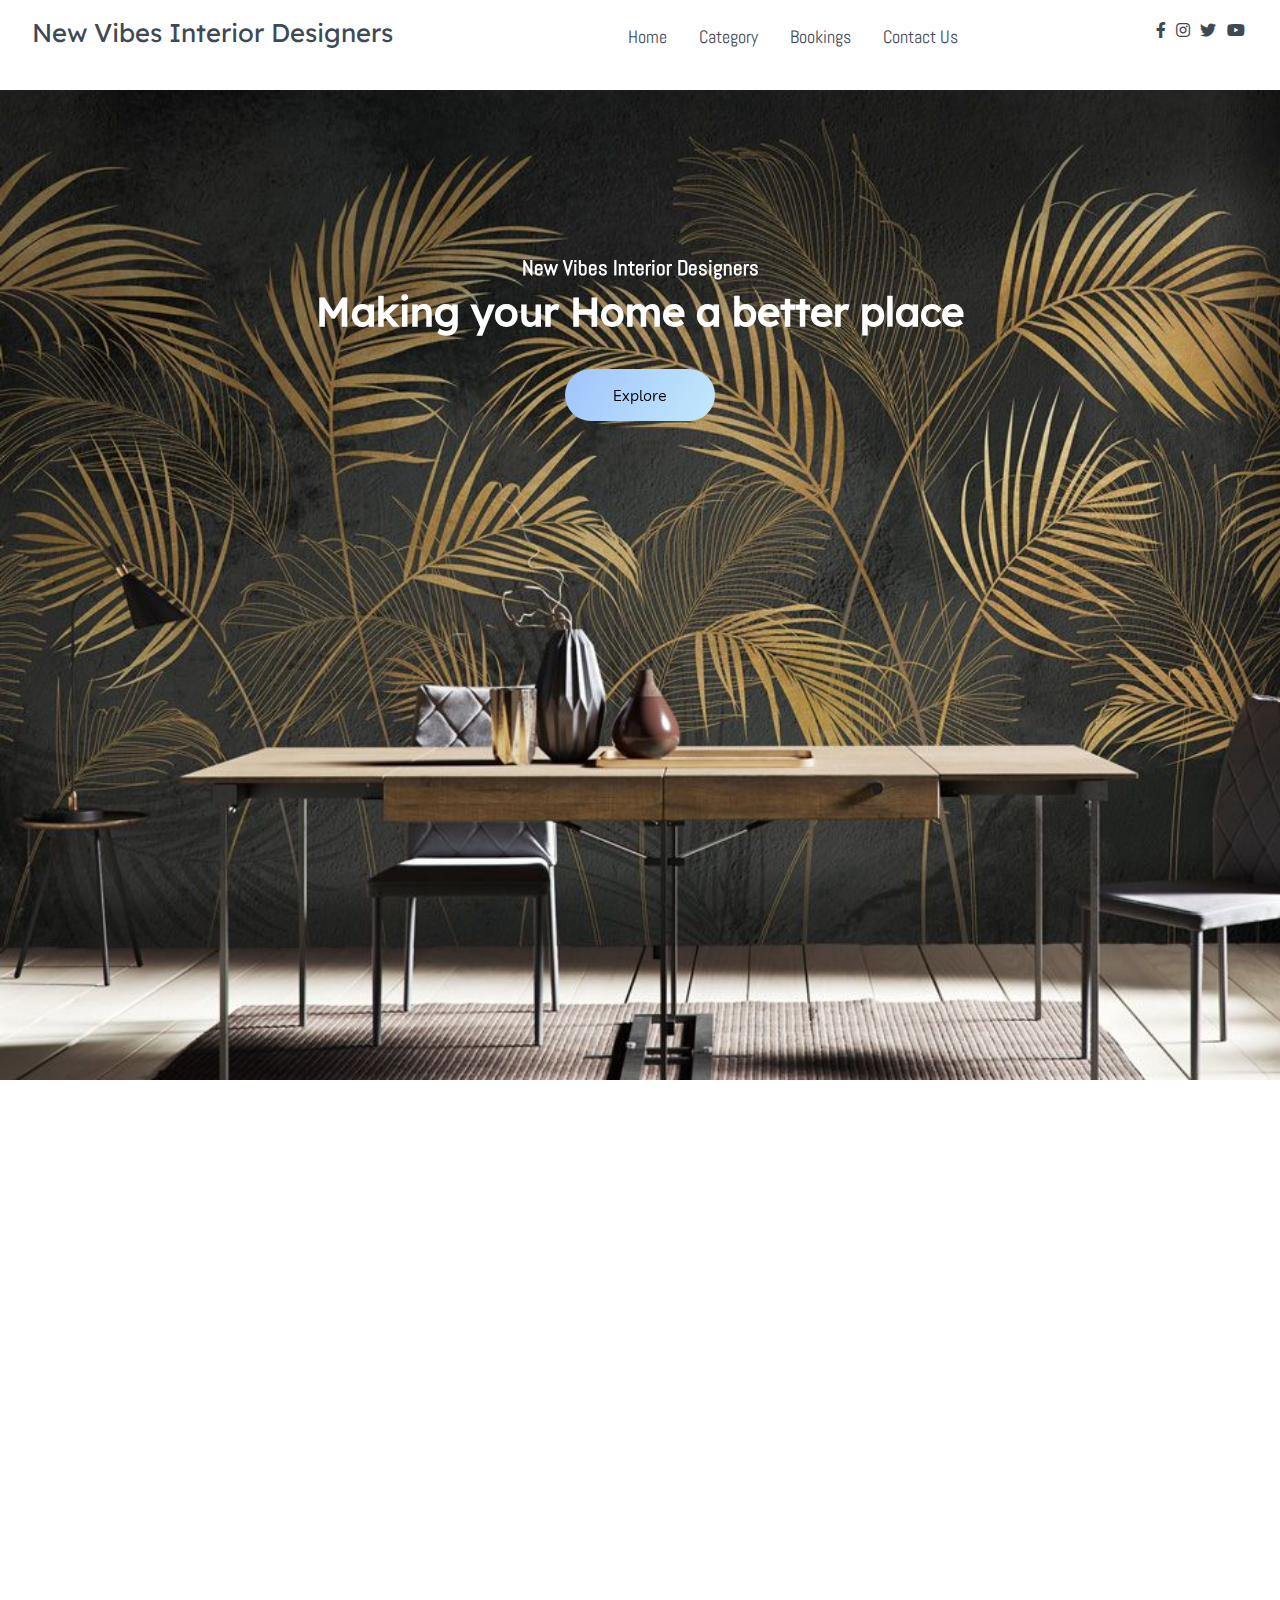
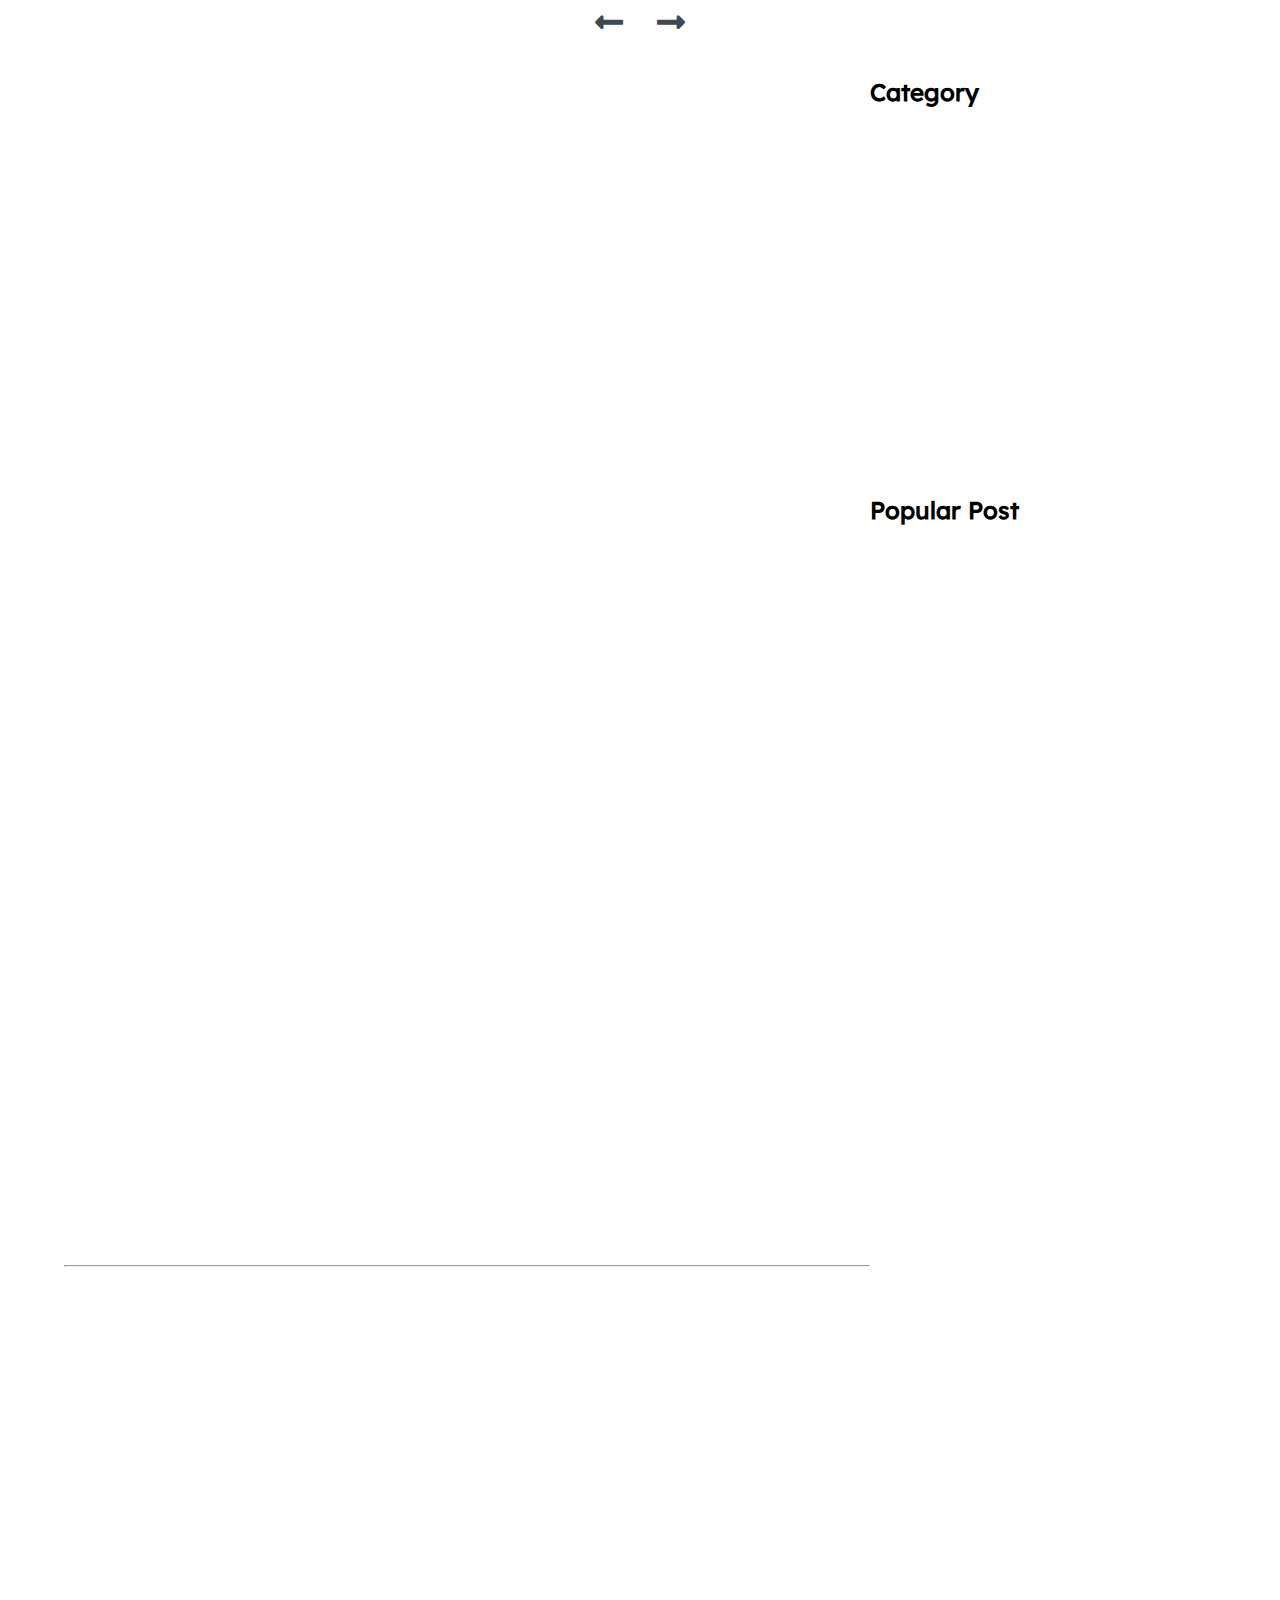
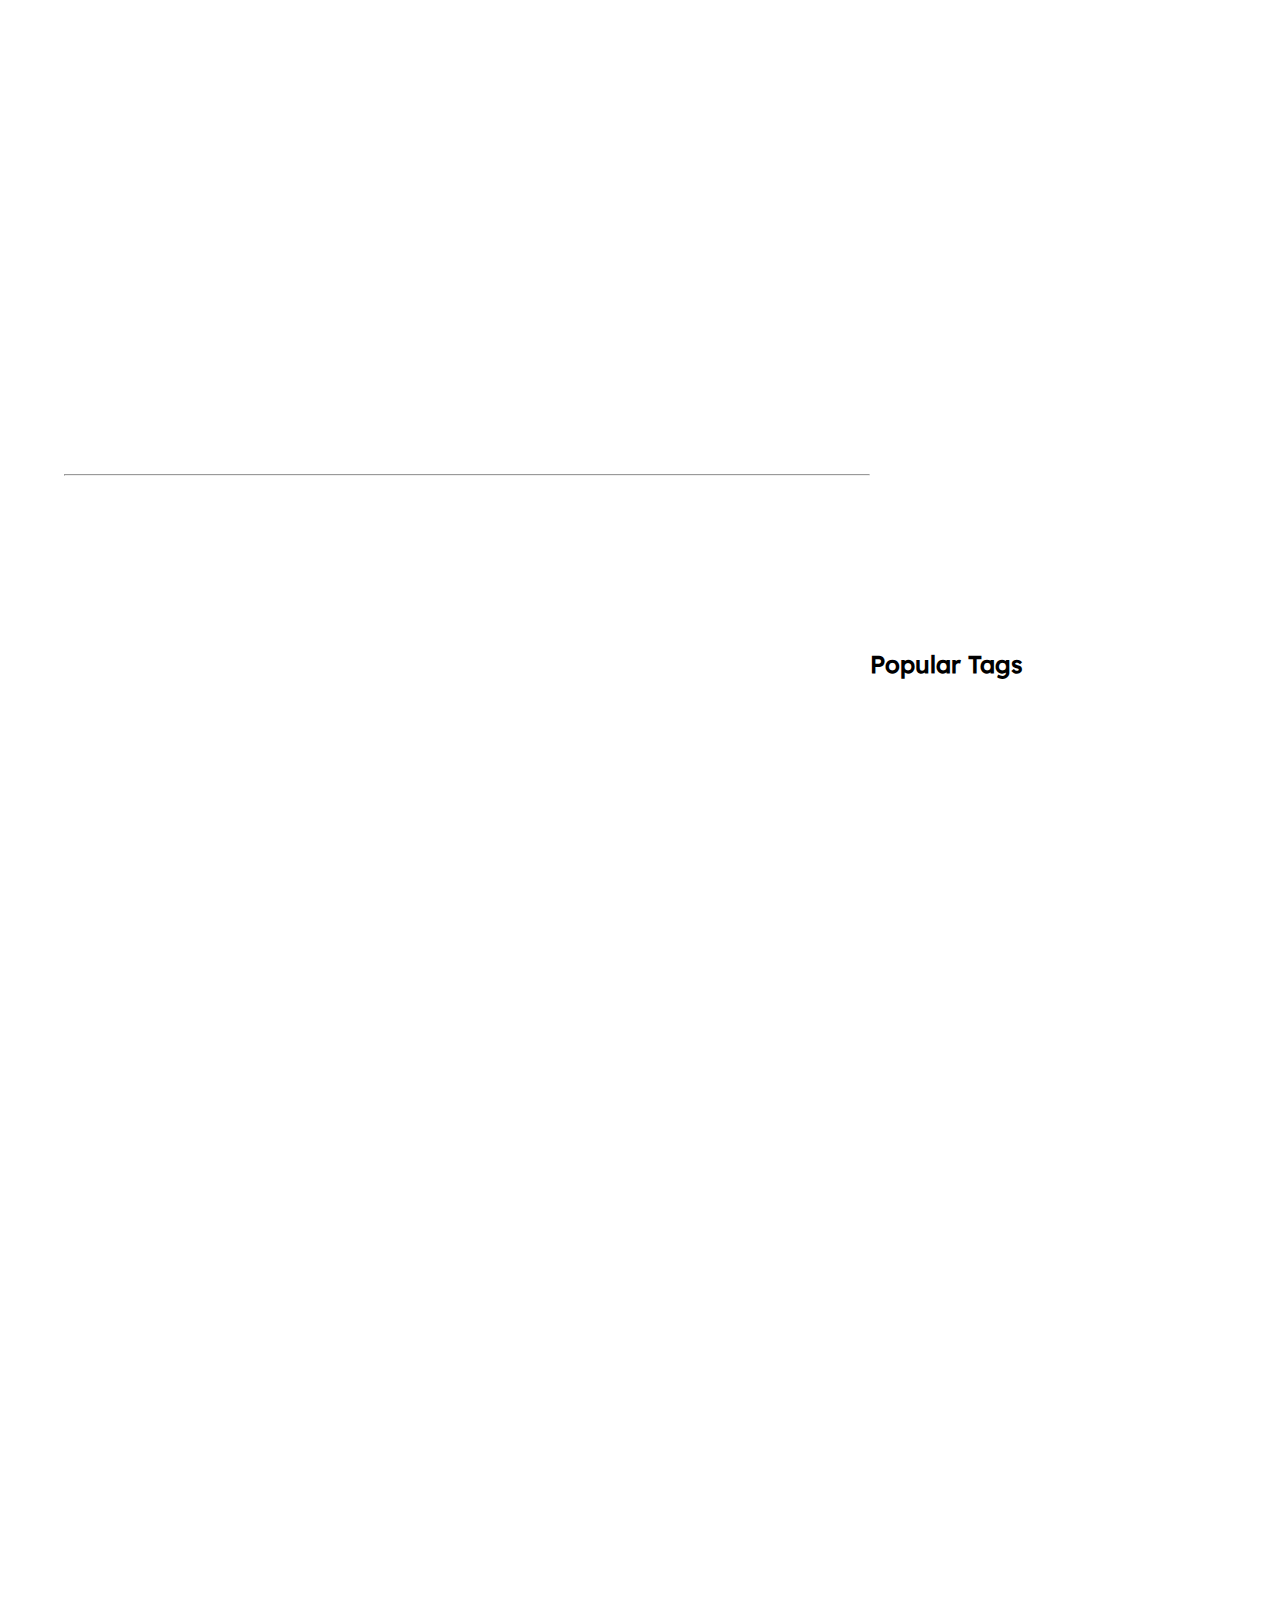
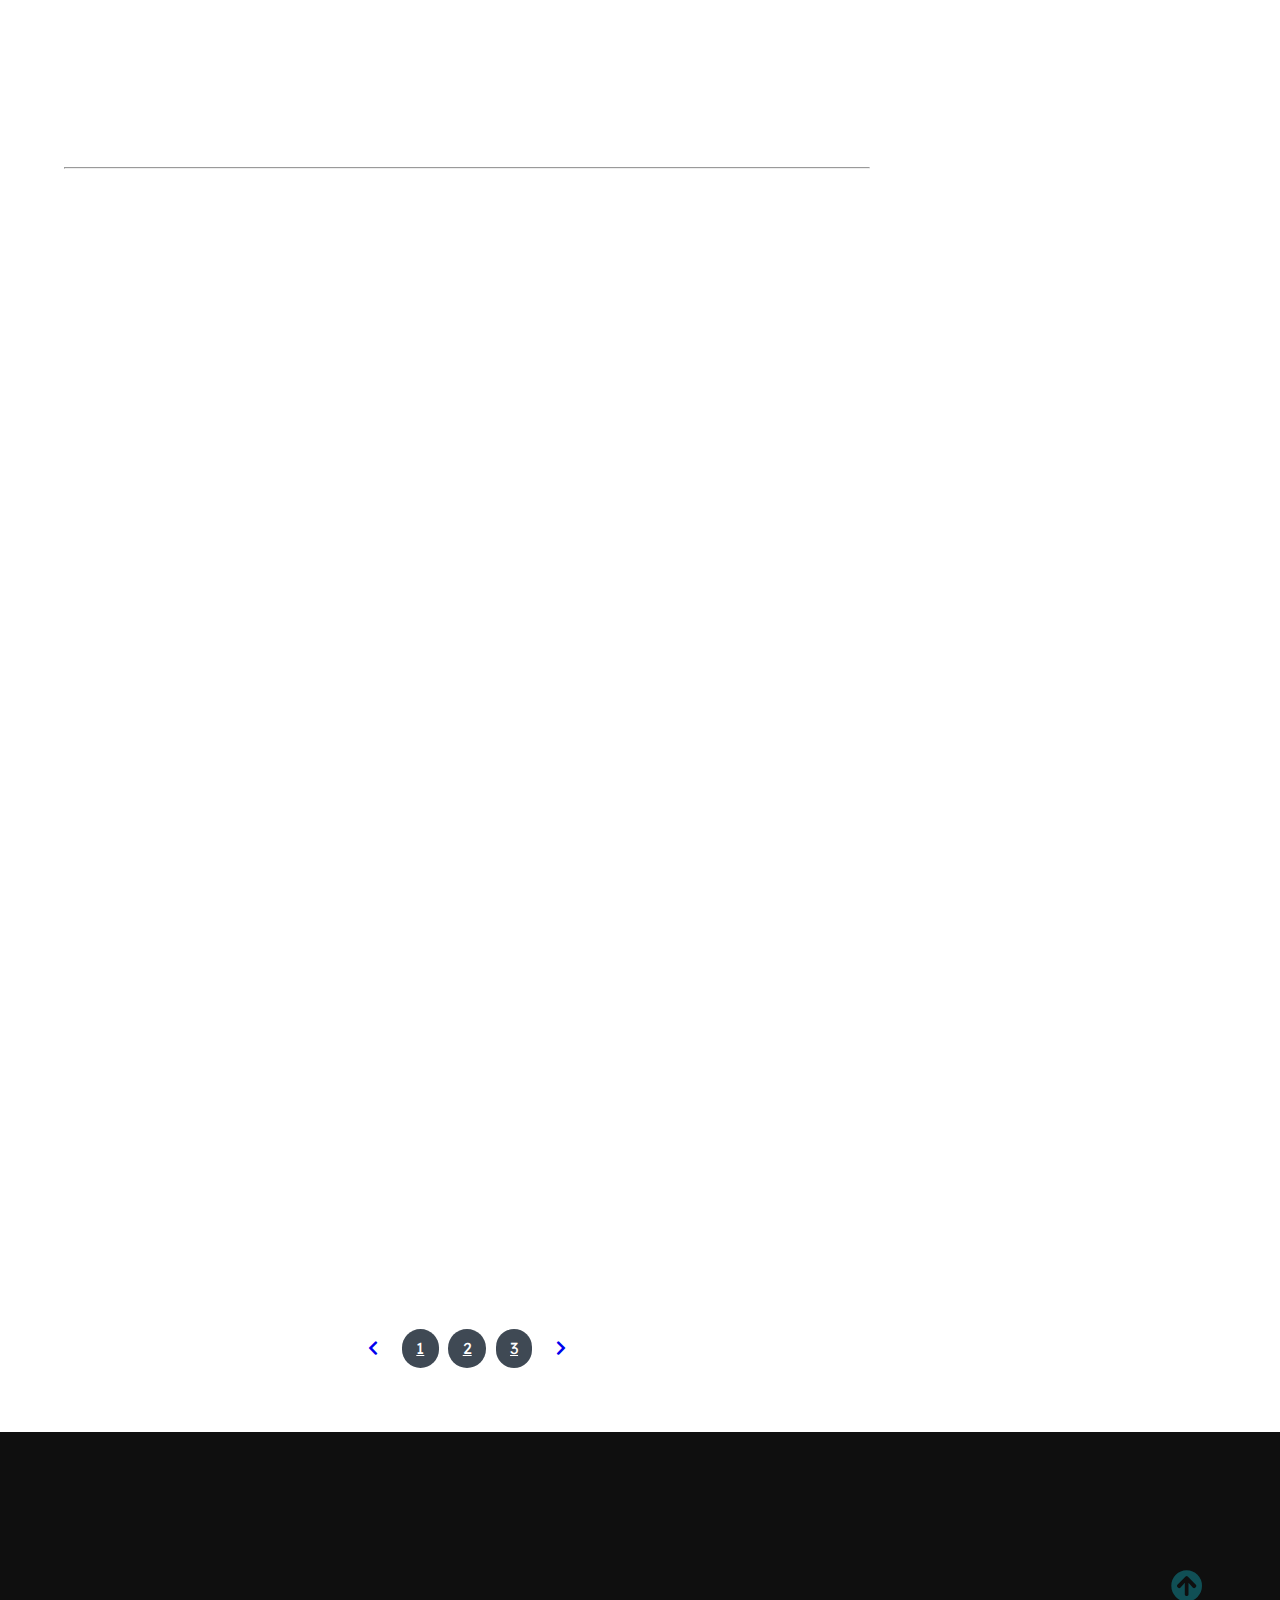
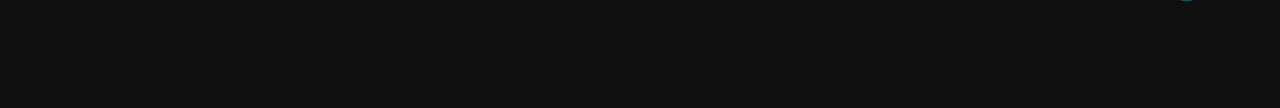
<file: index.html>
<!DOCTYPE html>
<html lang="en">

<head>
    <title>Interior Designers</title>
    <meta charset="UTF-8">
    <meta name="viewport" content="width=device-width, initial-scale=1.0">
    <meta http-equiv="X-UA-Compatible" content="ie=edge">
    

    <!-- Font Awesome Icons -->
    <link rel="stylesheet" href="./css/all.css">


    <!-- --------- Owl-Carousel ------------------->
    <link rel="stylesheet" href="./css/owl.carousel.min.css">
    <link rel="stylesheet" href="./css/owl.theme.default.min.css">

    <!-- ------------ AOS Library ------------------------- -->
    <link rel="stylesheet" href="./css/aos.css">

    <!-- Custom Style   -->
    <link rel="stylesheet" href="./css/Style.css">
    <link rel="stylesheet" href="https://cdn.jsdelivr.net/npm/bootstrap@4.5.3/dist/css/bootstrap.min.css" integrity="sha384-TX8t27EcRE3e/ihU7zmQxVncDAy5uIKz4rEkgIXeMed4M0jlfIDPvg6uqKI2xXr2" crossorigin="anonymous">


</head>

<body>

    <!-- ----------------------------  Navigation ---------------------------------------------- -->

    <nav class="nav1">
        <div class="nav1-menu flex-row">
            <div class="nav1-brand">
                <a href="#" class="text-gray" style="text-decoration: none;">New Vibes Interior Designers</a>
            </div>
            <div class="toggle-collapse">
                <div class="toggle-icons">
                    <i class="fas fa-bars"></i>
                </div>
            </div>
            <div>
                <ul class="nav1-items">
                    <li class="nav1-link">
                        
                        <a href="index.html" style="text-decoration: none;">Home </a>
                    </li>
                    <li class="nav1-link">
                        <a href="categories.html" style="text-decoration: none;"> Category </a>
                        
                    </li>
                   
                    <li class="nav1-link">
                        <a href="bookings.html" style="text-decoration: none;"> Bookings </a>
                    </li>
                    <li class="nav1-link">
                        <a href="contact.html" style="text-decoration: none;"> Contact Us </a>
                    </li>
                </ul>
            </div>
            <div class="social text-gray">
                <a href="#"><i class="fab fa-facebook-f"></i></a>
                <a href="#"><i class="fab fa-instagram"></i></a>
                <a href="#"><i class="fab fa-twitter"></i></a>
                <a href="#"><i class="fab fa-youtube"></i></a>
            </div>
        </div>
    </nav>

    <!-- ------------x---------------  Navigation --------------------------x------------------- -->

    <!----------------------------- Main Site Section ------------------------------>

    <main>

        

        <!------------------------ Site Title ---------------------->

        <section class="site-title">
            <div class="site-background" data-aos="fade-up" data-aos-delay="100">
                <h3>New Vibes Interior Designers</h3>
                <h1>Making your Home a better place</h1>
                <button class="btn">Explore</button>
            </div>
        </section>

        <!------------x----------- Site Title ----------x----------->

        <!-- --------------------- Blog Carousel ----------------- -->

        <section>
            <div class="blog">
                <div class="container">
                    <div class="owl-carousel owl-theme blog-post">
                        <div class="blog-content" data-aos="fade-right" data-aos-delay="200">
                            <img src="./assets/Blog-post/b8.jfif" alt="post-1">
                            <div class="blog-title">
                                <h3>Mordern House: New Revolution</h3>
                                
                            </div>
                        </div>
                        <div class="blog-content" data-aos="fade-in" data-aos-delay="200">
                            <img src="./assets/Blog-post/b7.jfif" alt="post-1">
                            <div class="blog-title">
                                <h3>Book Lovers Homie Spot</h3>
                                
                            </div>
                        </div>
                        <div class="blog-content" data-aos="fade-left" data-aos-delay="200">
                            <img src="./assets/Blog-post/b6.jfif" alt="post-1">
                            <div class="blog-title">
                                <h3>Movies at Home's Comfort</h3>
                                
                            </div>
                        </div>
                        <div class="blog-content" data-aos="fade-right" data-aos-delay="200">
                            <img src="./assets/Blog-post/b5.jfif" alt="post-1">
                            <div class="blog-title">
                                <h3>Spacious is the new key of happiness</h3>
                                
                            </div>
                        </div>
                    </div>
                    <div class="owl-navigation">
                        <span class="owl-nav-prev"><i class="fas fa-long-arrow-alt-left"></i></span>
                        <span class="owl-nav-next"><i class="fas fa-long-arrow-alt-right"></i></span>
                    </div>
                </div>
            </div>
        </section>

        <!-- ----------x---------- Blog Carousel --------x-------- -->

        <!-- ---------------------- Site Content -------------------------->

        <section class="container">
            <div class="site-content">
                <div class="posts">
                    <div class="post-content" data-aos="zoom-in" data-aos-delay="200">
                        <div class="post-image">
                            <div>
                                <img src="./assets/Blog-post/b4.jfif" class="img" alt="blog1">
                            </div>
                            <div class="post-info flex-row">
                                <span><i class="fas fa-user text-gray"></i>&nbsp;&nbsp;Mumbai</span>
                                <span><i class="fas fa-calendar-alt text-gray"></i>&nbsp;&nbsp;December 25, 2019</span>
                               
                            </div>
                        </div>
                        <div class="post-title">
                            <a href="#">Being classy is the new trend!</a>
                            <p></p>
                            <button class="btn post-btn">Read More &nbsp; <i class="fas fa-arrow-right"></i></button>
                        </div>
                    </div>
                    <hr>
                    <div class="post-content" data-aos="zoom-in" data-aos-delay="200">
                        <div class="post-image">
                            <div>
                                <img src="./assets/Blog-post/b3.jfif" class="img" alt="blog1">
                            </div>
                            <div class="post-info flex-row">
                                <span><i class="fas fa-user text-gray"></i>&nbsp;&nbsp;Delhi</span>
                                <span><i class="fas fa-calendar-alt text-gray"></i>&nbsp;&nbsp;January 16, 2020</span>
                                <span>7 Comments</span>
                            </div>
                        </div>
                        <div class="post-title">
                            <a href="#">Fireplace at every house with space</a>
                            <p></p>
                            
                            <button class="btn post-btn">Read More &nbsp; <i class="fas fa-arrow-right"></i></button>
                        </div>
                    </div>
                    <hr>
                    <div class="post-content" data-aos="zoom-in" data-aos-delay="200">
                        <div class="post-image">
                            <div>
                                <img src="./assets/Blog-post/b2.jfif" class="img" alt="blog1">
                            </div>
                            <div class="post-info flex-row">
                                <span><i class="fas fa-user text-gray"></i>&nbsp;&nbsp;Banglore</span>
                                <span><i class="fas fa-calendar-alt text-gray"></i>&nbsp;&nbsp;March 6, 2020</span>
                               
                            </div>
                        </div>
                        <div class="post-title">
                            <a href="#">A bookworm spot</a>
                            <p></p>
                            
                            <button class="btn post-btn">Read More &nbsp; <i class="fas fa-arrow-right"></i></button>
                        </div>
                    </div>
                    <hr>
                    <div class="post-content" data-aos="zoom-in" data-aos-delay="200">
                        <div class="post-image">
                            <div>
                                <img src="./assets/Blog-post/b1.jfif" class="img" alt="blog1">
                            </div>
                            <div class="post-info flex-row">
                                <span><i class="fas fa-user text-gray"></i>&nbsp;&nbsp;Kerala</span>
                                <span><i class="fas fa-calendar-alt text-gray"></i>&nbsp;&nbsp;January 21, 2019</span>
                                <span>12 Commets</span>
                            </div>
                        </div>
                        <div class="post-title">
                            <a href="#">Good vibes only</a>
                            <p>
                            </p>
                            <button class="btn post-btn">Read More &nbsp; <i class="fas fa-arrow-right"></i></button>
                        </div>
                    </div>
                    <div class="pagination flex-row">
                        <a href="#"><i class="fas fa-chevron-left"></i></a>
                        <a href="#" class="pages">1</a>
                        <a href="#" class="pages">2</a>
                        <a href="#" class="pages">3</a>
                        <a href="#"><i class="fas fa-chevron-right"></i></a>
                    </div>
                </div>
                <aside class="sidebar">
                    <div class="category">
                        <h2>Category</h2>
                        <ul class="category-list">
                            <li class="list-items" data-aos="fade-left" data-aos-delay="100">
                                <a href="#">Apartments</a>
                                <span>(05)</span>
                            </li>
                            <li class="list-items" data-aos="fade-left" data-aos-delay="200">
                                <a href="#">Villas</a>
                                <span>(02)</span>
                            </li>
                            <li class="list-items" data-aos="fade-left" data-aos-delay="300">
                                <a href="#">Lifestyle</a>
                                <span>(07)</span>
                            </li>
                            <li class="list-items" data-aos="fade-left" data-aos-delay="400">
                                <a href="#">Sea Side Bunglows</a>
                                <span>(01)</span>
                            </li>
                            <li class="list-items" data-aos="fade-left" data-aos-delay="500">
                                <a href="#">Vintage House</a>
                                <span>(08)</span>
                            </li>
                        </ul>
                    </div>
                    <div class="popular-post">
                        <h2>Popular Post</h2>
                        <div class="post-content" data-aos="flip-up" data-aos-delay="200">
                            <div class="post-image">
                                <div>
                                    <img src="./assets/popular-post/pop6.jfif" class="img" alt="blog1">
                                </div>
                              
                            </div>
                           
                        </div>
                        <div class="post-content" data-aos="flip-up" data-aos-delay="300">
                            <div class="post-image">
                                <div>
                                    <img src="./assets/popular-post/pop5.jfif" class="img" alt="blog1">
                                </div>
                                <div class="post-info flex-row">
                                   
                                    
                                </div>
                            </div>
                           
                        </div>
                        <div class="post-content" data-aos="flip-up" data-aos-delay="400">
                            <div class="post-image">
                                <div>
                                    <img src="./assets/popular-post/pop4.jfif" class="img" alt="blog1">
                                </div>
                                
                            </div>
                            
                        </div>
                        <div class="post-content" data-aos="flip-up" data-aos-delay="500">
                            <div class="post-image">
                                <div>
                                    <img src="./assets/popular-post/pop3.jfif" class="img" alt="blog1">
                                </div>
                                
                            </div>
                           
                        </div>
                        <div class="post-content" data-aos="flip-up" data-aos-delay="600">
                            <div class="post-image">
                                <div>
                                    <img src="./assets/popular-post/pop2.jfif" class="img" alt="blog1">
                                </div>
                               
                            </div>
                            
                        </div>
                    </div>
                    <div class="newsletter" data-aos="fade-up" data-aos-delay="300">
                        <h2>Newsletter</h2>
                        <div class="form-element">
                            <input type="text" class="input-element" placeholder="Email">
                            <button class="btn form-btn">Subscribe</button>
                        </div>
                    </div>
                    <div class="popular-tags">
                        <h2>Popular Tags</h2>
                        <div class="tags flex-row">
                            <span class="tag" data-aos="flip-up" data-aos-delay="100">Designs</span>
                            <span class="tag" data-aos="flip-up" data-aos-delay="200">New Styles</span>
                            <span class="tag" data-aos="flip-up" data-aos-delay="300">travel</span>
                            <span class="tag" data-aos="flip-up" data-aos-delay="400">illustration</span>
                            <span class="tag" data-aos="flip-up" data-aos-delay="500">Sea View</span>
                            <span class="tag" data-aos="flip-up" data-aos-delay="600">Garderns</span>
                            <span class="tag" data-aos="flip-up" data-aos-delay="700">love</span>
                            <span class="tag" data-aos="flip-up" data-aos-delay="800">project</span>
                        </div>
                    </div>
                </aside>
            </div>
        </section>

        <!-- -----------x---------- Site Content -------------x------------>

    </main>

    <!---------------x------------- Main Site Section ---------------x-------------->


    <!-- --------------------------- Footer ---------------------------------------- -->

    <footer class="footer">
        <div class="container">
            <div class="about-us" data-aos="fade-right" data-aos-delay="200">
                <h2>About us</h2>
                <p>Exclusive Designs as per your demands.We make your Dream house come to Reality.</p>
            </div>
            <div class="newsletter" data-aos="fade-right" data-aos-delay="200">
                <h2>Newsletter</h2>
                <p>Stay update with our latest</p>
                <div class="form-element">
                    <input type="text" placeholder="Email"><span><i class="fas fa-chevron-right"></i></span>
                </div>
            </div>
            <div class="instagram" data-aos="fade-left" data-aos-delay="200">
                <h2>Instagram</h2>
                <div class="flex-row">
                    <img src="./assets/instagram/insta1.jfif" alt="insta1">
                    <img src="./assets/instagram/insta2.jfif" alt="insta2">
                    <img src="./assets/instagram/insta3.jfif" alt="insta3">
                </div>
                <div class="flex-row">
                    <img src="./assets/instagram/insta4.jfif" alt="insta4">
                    <img src="./assets/instagram/insta5.jfif" alt="insta5">
                    <img src="./assets/instagram/insta6.jfif" alt="insta6">
                </div>
            </div>
            <div class="follow" data-aos="fade-left" data-aos-delay="200">
                <h2>Follow us</h2>
                <p>Let us be Social</p>
                <div>
                    <i class="fab fa-facebook-f"></i>
                    <i class="fab fa-twitter"></i>
                    <i class="fab fa-instagram"></i>
                    <i class="fab fa-youtube"></i>
                </div>
            </div>
        </div>
        
        <div class="move-up">
            <span><i class="fas fa-arrow-circle-up fa-2x"></i></span>
        </div>
    </footer>

    <!-- -------------x------------- Footer --------------------x------------------- -->

    <!-- Jquery Library file -->
    <script src="./js/Jquery3.4.1.min.js"></script>

    <!-- --------- Owl-Carousel js ------------------->
    <script src="./js/owl.carousel.min.js"></script>

    <!-- ------------ AOS js Library  ------------------------- -->
    <script src="./js/aos.js"></script>

    <!-- Custom Javascript file -->
    <script src="./js/main.js"></script>
</body>

</html>
</file>
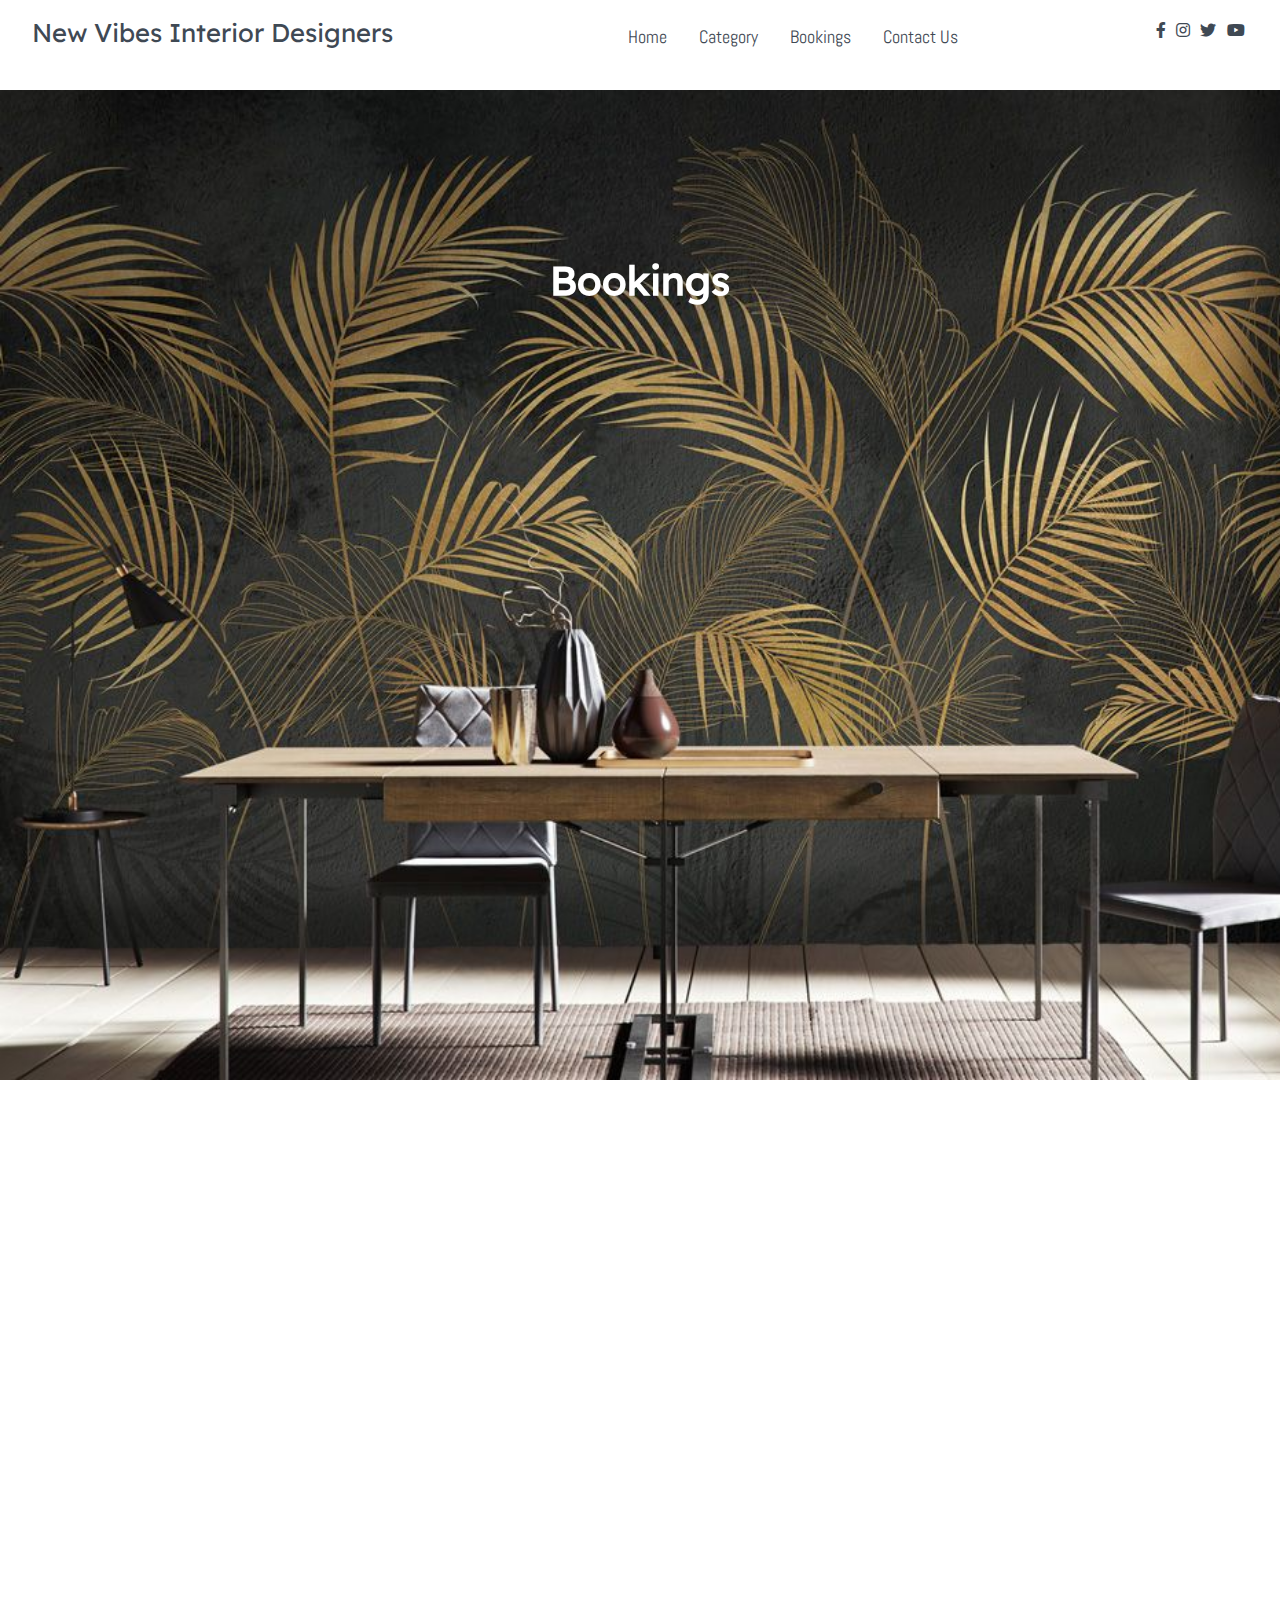
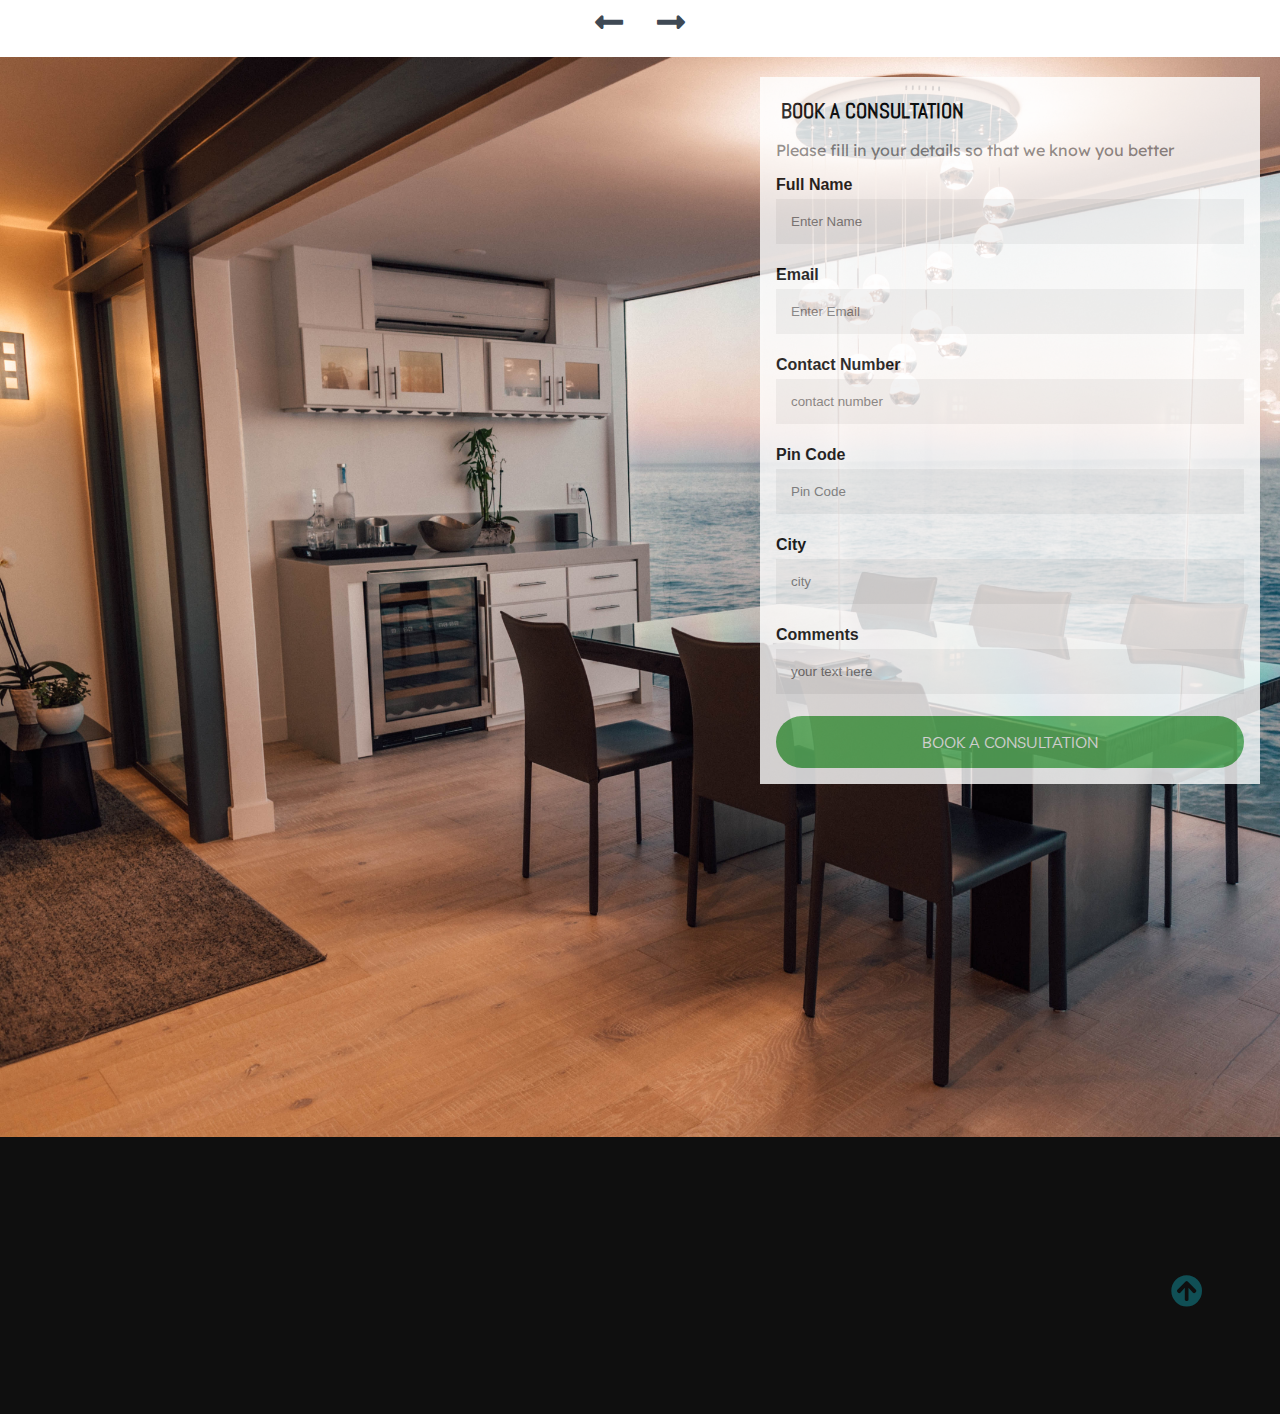
<file: bookings.html>
<!DOCTYPE html>
<html lang="en">

<head>
    <title>Interior Designers</title>
    <meta charset="UTF-8">
    <meta name="viewport" content="width=device-width, initial-scale=1.0">
    <meta http-equiv="X-UA-Compatible" content="ie=edge">
    

    <!-- Font Awesome Icons -->
    <link rel="stylesheet" href="./css/all.css">


    <!-- --------- Owl-Carousel ------------------->
    <link rel="stylesheet" href="./css/owl.carousel.min.css">
    <link rel="stylesheet" href="./css/owl.theme.default.min.css">

    <!-- ------------ AOS Library ------------------------- -->
    <link rel="stylesheet" href="./css/aos.css">

    <!-- Custom Style   -->
    <link rel="stylesheet" href="./css/Style.css">

    <link rel="stylesheet" href="https://cdn.jsdelivr.net/npm/bootstrap@4.5.3/dist/css/bootstrap.min.css" integrity="sha384-TX8t27EcRE3e/ihU7zmQxVncDAy5uIKz4rEkgIXeMed4M0jlfIDPvg6uqKI2xXr2" crossorigin="anonymous">

<style>


* {
  box-sizing:border-box;
}
.bg-img1 {
  /* The image used */
  background-image:url("assets/hero.jpg");

  /*min-height:300px;*/

  /* Center and scale the image nicely */
  position: relative;
  background-repeat:no-repeat;
    background-size: cover;
    height: 120vh;
    display: flex;
    justify-content: center;
  font-family: Arial, Helvetica, sans-serif;
}

/* Add styles to the form container */
.container1 {
  position: absolute;
  right: 0;
  margin: 20px;
  max-width: 500px;
  padding: 16px;
  background-color: #ffffff;
  opacity: 0.8;
  color:black
}

/* Full-width input fields */
.container1 input[type=text], input[type=password] {
  width: 100%;
  padding: 15px;
  margin: 5px 0 22px 0;
  border: none;
  background: #f1f1f1;
}

.container1 input[type=text]:focus {
  background-color: #dddd;
  color:#ffffff
  outline: none;
}

/* Set a style for the submit button */
.btn {
  background-color: #4CAF50;
  color: white;
  padding: 16px 20px;
  border: none;
  cursor: pointer;
  width: 100%;
  opacity: .9;
}

.btn:hover {
  opacity: 1;
} 
</style>

</head>

<body>
    
    <!-- ----------------------------  Navigation ---------------------------------------------- -->

    <nav class="nav1">
        <div class="nav1-menu flex-row">
            <div class="nav1-brand">
                <a href="#" class="text-gray" style="text-decoration: none;">New Vibes Interior Designers</a>
            </div>
            <div class="toggle-collapse">
                <div class="toggle-icons">
                    <i class="fas fa-bars"></i>
                </div>
            </div>
            <div>
                <ul class="nav1-items">
                    <li class="nav1-link">
                        <a href="index.html" style="text-decoration: none;">Home </a>
                    </li>
                    <li class="nav1-link">
                        <a href="categories.html" style="text-decoration: none;"> Category </a>
                        
                    </li>
                   
                    <li class="nav1-link">
                        <a href="bookings.html" style="text-decoration: none;"> Bookings </a>
                    </li>
                    <li class="nav1-link">
                        <a href="contact.html" style="text-decoration: none;"> Contact Us </a>
                    </li>
                </ul>
            </div>
            <div class="social text-gray">
                <a href="#"><i class="fab fa-facebook-f"></i></a>
                <a href="#"><i class="fab fa-instagram"></i></a>
                <a href="#"><i class="fab fa-twitter"></i></a>
                <a href="#"><i class="fab fa-youtube"></i></a>
            </div>
        </div>
    </nav>

    <!-- ------------x---------------  Navigation --------------------------x------------------- -->

    <!----------------------------- Main Site Section ------------------------------>

    <main>

        

        <!------------------------ Site Title ---------------------->

        <section class="site-title">
            <div class="site-background" data-aos="fade-up" data-aos-delay="100">
                <h1>Bookings</h1>
            </div>
        </section>

        <!------------x----------- Site Title ----------x----------->

        <!-- --------------------- Blog Carousel ----------------- -->

        <section>
            <div class="blog">
                <div class="container">
                    <div class="owl-carousel owl-theme blog-post">
                        <div class="blog-content" data-aos="fade-right" data-aos-delay="200">
                            <img src="./assets/Blog-post/b8.jfif" alt="post-1">
                            <div class="blog-title">
                                <h3>Mordern House: New Revolution</h3>
                                
                            </div>
                        </div>
                        <div class="blog-content" data-aos="fade-in" data-aos-delay="200">
                            <img src="./assets/Blog-post/b7.jfif" alt="post-1">
                            <div class="blog-title">
                                <h3>Book Lovers Homie Spot</h3>
                                
                            </div>
                        </div>
                        <div class="blog-content" data-aos="fade-left" data-aos-delay="200">
                            <img src="./assets/Blog-post/b6.jfif" alt="post-1">
                            <div class="blog-title">
                                <h3>Movies at Home's Comfort</h3>
                                
                            </div>
                        </div>
                        <div class="blog-content" data-aos="fade-right" data-aos-delay="200">
                            <img src="./assets/Blog-post/b5.jfif" alt="post-1">
                            <div class="blog-title">
                                <h3>Spacious is the new key of happiness</h3>
                                
                            </div>
                        </div>
                    </div>
                    <div class="owl-navigation">
                        <span class="owl-nav-prev"><i class="fas fa-long-arrow-alt-left"></i></span>
                        <span class="owl-nav-next"><i class="fas fa-long-arrow-alt-right"></i></span>
                    </div>
                </div>
            </div>
        </section>

        <!-- ----------x---------- Blog Carousel --------x-------- -->

        <!-- ---------------------- Site Content -------------------------->

        <div>
            
            <section class="bg-img1">
                <br>
                <div>
                    <form class="container1" action="https://github.com/Ardhra16/major_pro2/blob/master/index.php" method="POST">
                      <h3>BOOK A CONSULTATION</h3>
                      <p>Please fill in your details so that we know you better</p>
                      <label for="name"><b>Full Name</b></label>
                      <input type="text" placeholder="Enter Name" name="name" required>
                      <label for="email"><b>Email</b></label>
                      <input type="text" placeholder="Enter Email" name="email" required>
                      <label for="mob"><b>Contact Number</b></label>
                      <input type="text" placeholder="contact number" name="mob" required>
                      <label for="pin"><b>Pin Code</b></label>
                      <input type="text" placeholder="Pin Code" name="pincode" required>
                      <label for="city"><b>City</b></label>
                      <input type="text" placeholder="city" name="city" required>
                      <label for="comm"><b>Comments</b></label>
                      <input type="text" placeholder="your text here" name="comm">
                  
                      <button type="submit" class="btn" onclick="submit_interior_designer_form();">BOOK A CONSULTATION</button>
                    </form>
                  
                    <script>
                      function submit_interior_designer_form(){
                         // $('#ShowNotification').html("Thank you for Consulting us. Looking forward to Groom up your Home");
                          //$('#ShowNotification').css('color','green')
                          alert("Thank you for Consulting us. Looking forward to Groom up your Home");
                      }
                   </script>
                   </div>
            </section>
        </div>
        <!-- -----------x---------- Site Content -------------x------------>

    </main>

    <!---------------x------------- Main Site Section ---------------x-------------->


    <!-- --------------------------- Footer ---------------------------------------- -->

    <footer class="footer">
        <div class="container">
            <div class="about-us" data-aos="fade-right" data-aos-delay="200">
                <h2>About us</h2>
                <p>Exclusive Designs as per your demands.We make your Dream house come to Reality.</p>
            </div>
            <div class="newsletter" data-aos="fade-right" data-aos-delay="200">
                <h2>Newsletter</h2>
                <p>Stay update with our latest</p>
                <div class="form-element">
                    <input type="text" placeholder="Email"><span><i class="fas fa-chevron-right"></i></span>
                </div>
            </div>
            <div class="instagram" data-aos="fade-left" data-aos-delay="200">
                <h2>Instagram</h2>
                <div class="flex-row">
                    <img src="./assets/instagram/insta1.jfif" alt="insta1">
                    <img src="./assets/instagram/insta2.jfif" alt="insta2">
                    <img src="./assets/instagram/insta3.jfif" alt="insta3">
                </div>
                <div class="flex-row">
                    <img src="./assets/instagram/insta4.jfif" alt="insta4">
                    <img src="./assets/instagram/insta5.jfif" alt="insta5">
                    <img src="./assets/instagram/insta6.jfif" alt="insta6">
                </div>
            </div>
            <div class="follow" data-aos="fade-left" data-aos-delay="200">
                <h2>Follow us</h2>
                <p>Let us be Social</p>
                <div>
                    <i class="fab fa-facebook-f"></i>
                    <i class="fab fa-twitter"></i>
                    <i class="fab fa-instagram"></i>
                    <i class="fab fa-youtube"></i>
                </div>
            </div>
        </div>
        
        <div class="move-up">
            <span><i class="fas fa-arrow-circle-up fa-2x"></i></span>
        </div>
    </footer>

    <!-- -------------x------------- Footer --------------------x------------------- -->

    <!-- Jquery Library file -->
    <script src="./js/Jquery3.4.1.min.js"></script>

    <!-- --------- Owl-Carousel js ------------------->
    <script src="./js/owl.carousel.min.js"></script>

    <!-- ------------ AOS js Library  ------------------------- -->
    <script src="./js/aos.js"></script>

    <!-- Custom Javascript file -->
    <script src="./js/main.js"></script>
    
</body>

</html>
</file>
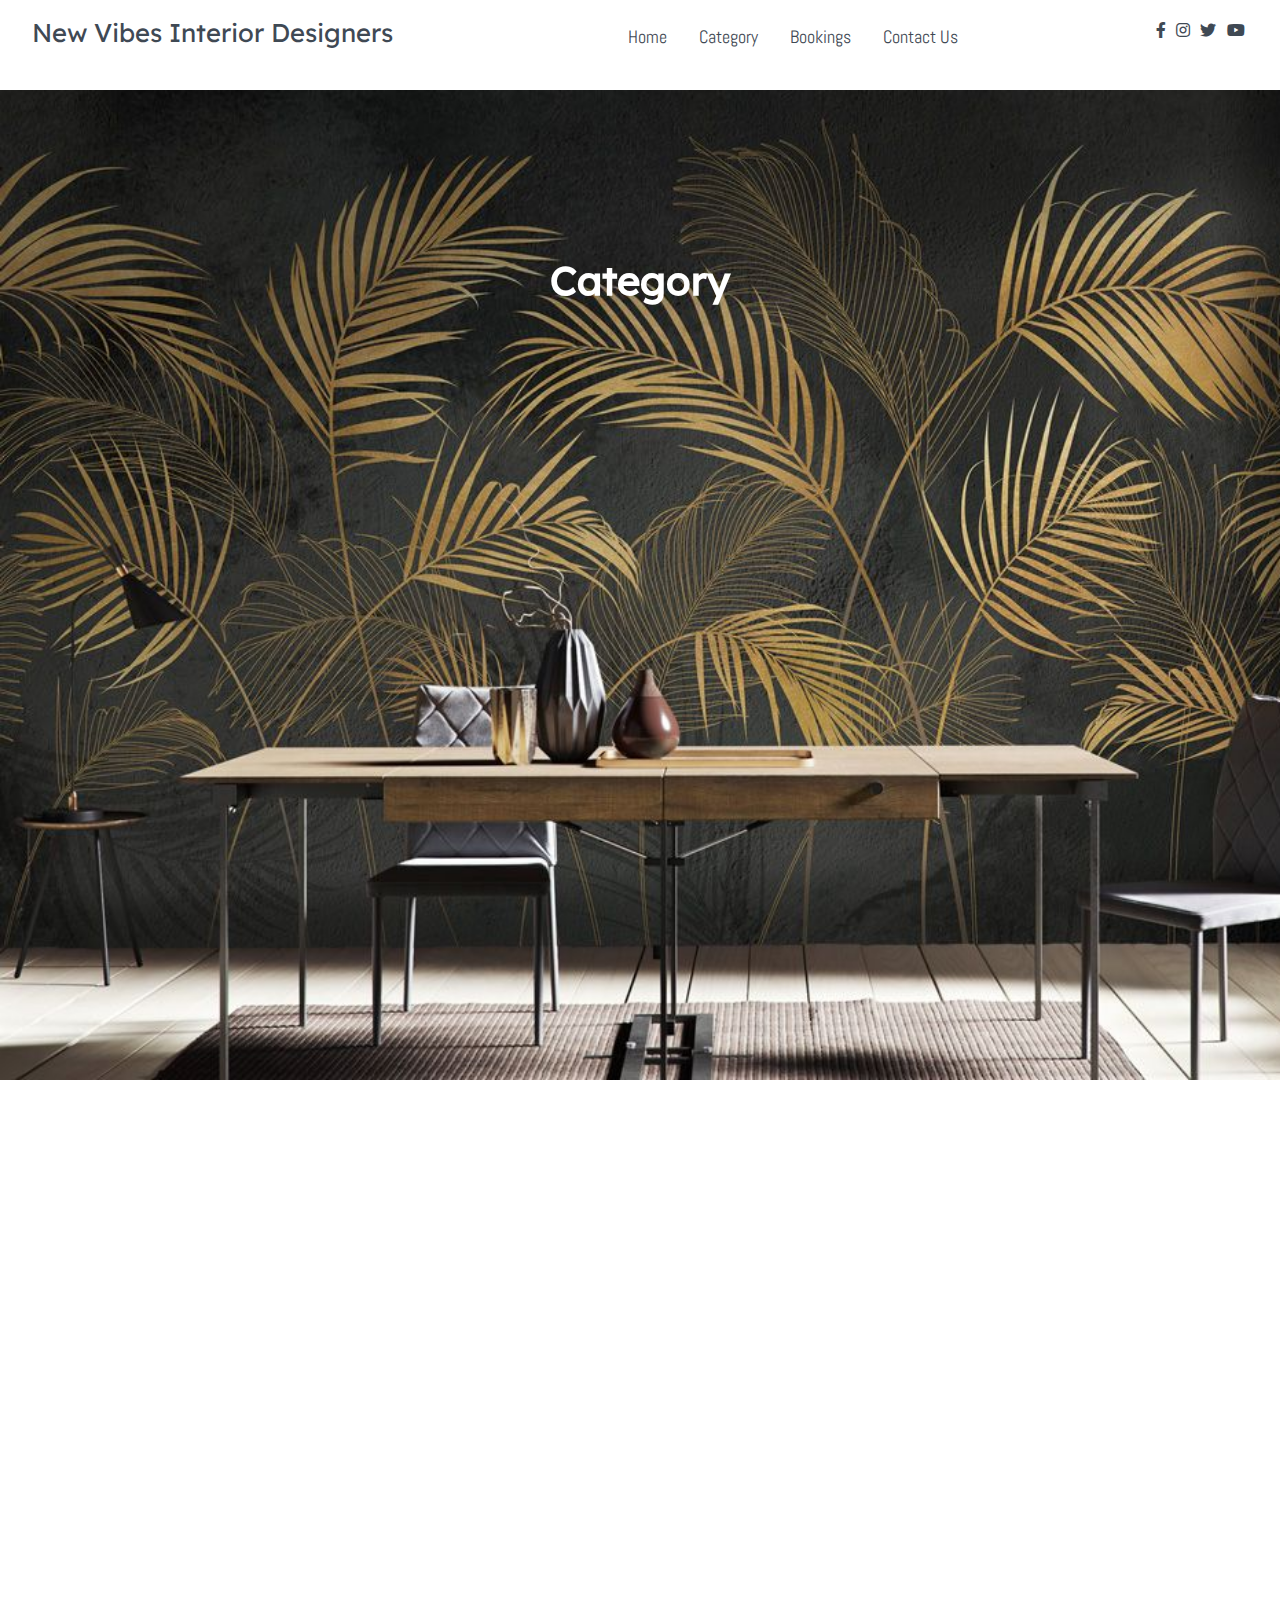
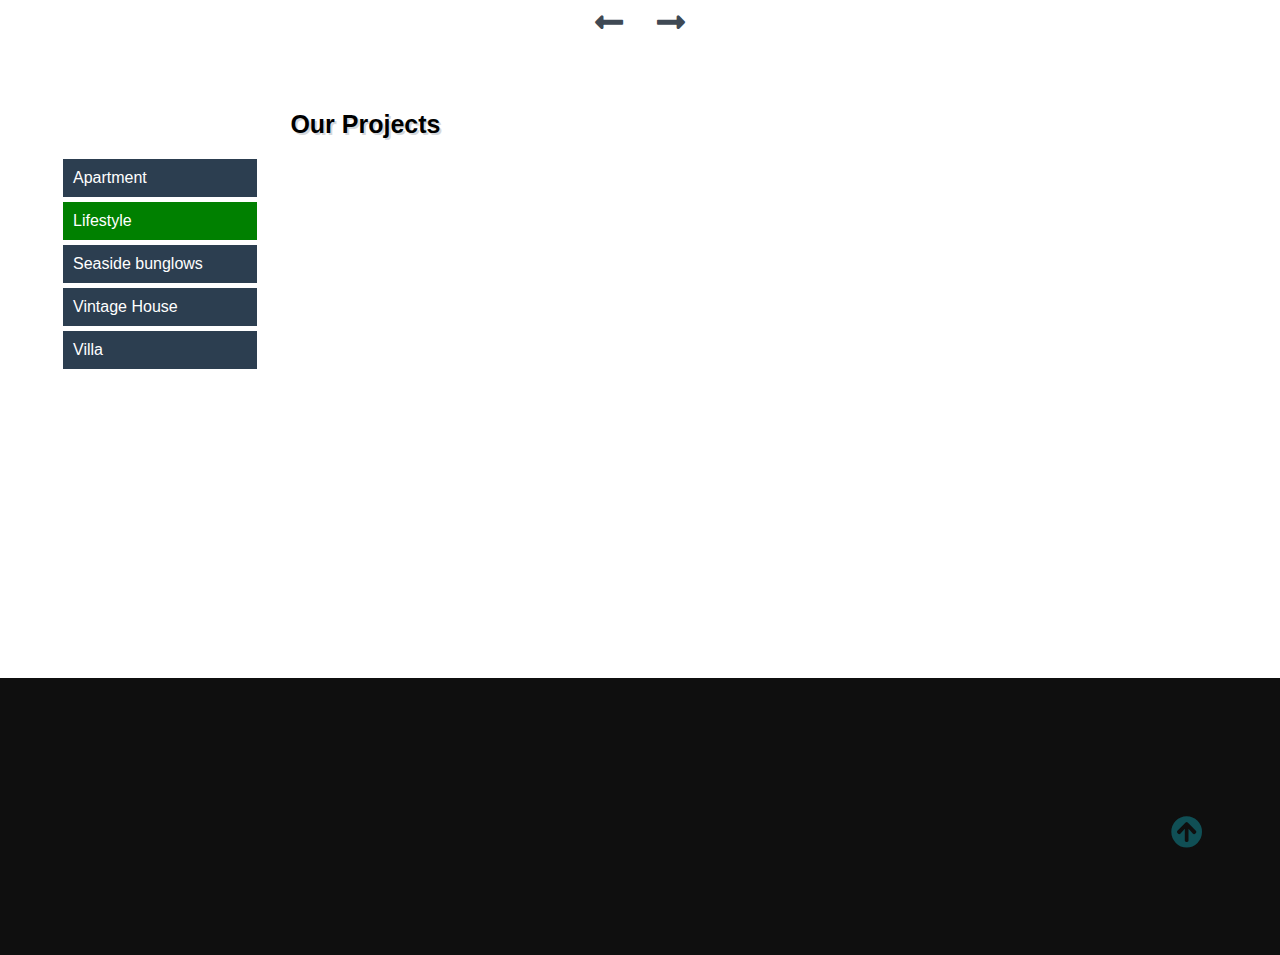
<file: categories.html>
<!DOCTYPE html>
<html>
<head>
    <title>Interior Designers</title>
    <meta charset="UTF-8">
    <meta name="viewport" content="width=device-width, initial-scale=1.0">
    <meta http-equiv="X-UA-Compatible" content="ie=edge">
    <link rel="stylesheet" type="text/css" href="./css/nstyle.css">
    <script type="text/javascript" src="./js/jquery.min.js"></script>
    <script type="text/javascript" src="./js/slideshow.js"></script>
    <script type="text/javascript" src="./js/jquery.js"></script>


<link rel="stylesheet" href="./css/all.css">


    <!-- --------- Owl-Carousel ------------------->
    <link rel="stylesheet" href="./css/owl.carousel.min.css">
    <link rel="stylesheet" href="./css/owl.theme.default.min.css">

    <!-- ------------ AOS Library ------------------------- -->
    <link rel="stylesheet" href="./css/aos.css">

    <!-- Custom Style   -->
    <link rel="stylesheet" href="./css/Style.css">
    <link rel="stylesheet" href="https://cdn.jsdelivr.net/npm/bootstrap@4.5.3/dist/css/bootstrap.min.css" integrity="sha384-TX8t27EcRE3e/ihU7zmQxVncDAy5uIKz4rEkgIXeMed4M0jlfIDPvg6uqKI2xXr2" crossorigin="anonymous">

</head>

<body onload="currentSlide()">


<!-- ----------------------------  Navigation ---------------------------------------------- -->

    <nav class="nav1">
        <div class="nav1-menu flex-row">
            <div class="nav1-brand">
                <a href="#" class="text-gray" style="text-decoration: none;">New Vibes Interior Designers</a>
            </div>
            <div class="toggle-collapse">
                <div class="toggle-icons">
                    <i class="fas fa-bars"></i>
                </div>
            </div>
            <div>
                <ul class="nav1-items">
                    <li class="nav1-link">
                        
                        <a href="index.html" style="text-decoration: none;">Home </a>
                    </li>
                    <li class="nav1-link">
                        <a href="categories.html" style="text-decoration: none;"> Category </a>
                        
                    </li>
                   
                    <li class="nav1-link">
                        <a href="bookings.html" style="text-decoration: none;"> Bookings </a>
                    </li>
                    <li class="nav1-link">
                        <a href="contact.html" style="text-decoration: none;"> Contact Us </a>
                    </li>
                </ul>
            </div>
            <div class="social text-gray">
                <a href="#"><i class="fab fa-facebook-f"></i></a>
                <a href="#"><i class="fab fa-instagram"></i></a>
                <a href="#"><i class="fab fa-twitter"></i></a>
                <a href="#"><i class="fab fa-youtube"></i></a>
            </div>
        </div>
    </nav>

    <!-- ------------x---------------  Navigation --------------------------x------------------- -->

<!----------------------------- Main Site Section ------------------------------>

<main>

        

    <!------------------------ Site Title ---------------------->

    <section class="site-title">
        <div class="site-background" data-aos="fade-up" data-aos-delay="100">
            <h1>Category</h1>
            
            
        </div>
    </section>

    <!------------x----------- Site Title ----------x----------->

    <!-- --------------------- Blog Carousel ----------------- -->

    <section>
        <div class="blog">
            <div class="container">
                <div class="owl-carousel owl-theme blog-post">
                    <div class="blog-content" data-aos="fade-right" data-aos-delay="200">
                        <img src="./assets/Blog-post/b8.jfif" alt="post-1">
                        <div class="blog-title">
                            <h3>Mordern House: New Revolution</h3>
                            
                        </div>
                    </div>
                    <div class="blog-content" data-aos="fade-in" data-aos-delay="200">
                        <img src="./assets/Blog-post/b7.jfif" alt="post-1">
                        <div class="blog-title">
                            <h3>Book Lovers Homie Spot</h3>
                            
                        </div>
                    </div>
                    <div class="blog-content" data-aos="fade-left" data-aos-delay="200">
                        <img src="./assets/Blog-post/b6.jfif" alt="post-1">
                        <div class="blog-title">
                            <h3>Movies at Home's Comfort</h3>
                            
                        </div>
                    </div>
                    <div class="blog-content" data-aos="fade-right" data-aos-delay="200">
                        <img src="./assets/Blog-post/b5.jfif" alt="post-1">
                        <div class="blog-title">
                            <h3>Spacious is the new key of happiness</h3>
                            
                        </div>
                    </div>
                </div>
                <div class="owl-navigation">
                    <span class="owl-nav-prev"><i class="fas fa-long-arrow-alt-left"></i></span>
                    <span class="owl-nav-next"><i class="fas fa-long-arrow-alt-right"></i></span>
                </div>
            </div>
        </div>
    </section>

    <!-- ----------x---------- Blog Carousel --------x-------- -->

    <!-- ---------------------- Site Content -------------------------->



    <table class="table_2">
        <tr>
            <th class="products"></th>
            <th> Our Projects</th>
        </tr>

        <tr>
            <td>
                <ul class="ul_2">
		    <li class="apartment" >Apartment </li>
                    <li class="lifestyle">Lifestyle</li>
                    <li class="seaside_bunglows">Seaside bunglows</li>
                    <li class="vintage_house">Vintage House</li>
                    
                    <li class="villa" >Villa </li>
        
                </ul>        
             </td> 
            <td>
                <div class="photos_lifestyle">
                    <img src="./assets/cat/1.jpg" class="photo" value="">
                    <img src="./assets/cat/2.jpg" class="photo" value="">
                    <img src="./assets/cat/3.jpg" class="photo" value="">
                    <img src="./assets/cat/4.jpg" class="photo" value="">
                    <img src="./assets/cat/5.jpg" class="photo" value="">
                    <img src="./assets/cat/6.jpg" class="photo" value="">
                </div>
                <div class="photos_seaside_bunglows">
                    <img src="./assets/cat/7.jpg" class="photo" value="">
                    <img src="./assets/cat/8.jpg" class="photo" value="">
                    <img src="./assets/cat/9.jpg" class="photo" value="">
                    <img src="./assets/cat/10.jpg" class="photo" value="">
                    <img src="./assets/cat/11.jpg" class="photo" value="">
                    <img src="./assets/cat/12.jpg" class="photo" value="">
                </div>
                <div class="photos_vintage_house">
                    <img src="./assets/cat/13.jpg" class="photo" value="">
                    <img src="./assets/cat/14.jpg" class="photo" value="">
                    <img src="./assets/cat/15.jpg" class="photo" value="">
                    <img src="./assets/cat/16.jpg" class="photo" value="">
                    <img src="./assets/cat/17.jpg" class="photo" value="">
                    <img src="./assets/cat/18.jpg" class="photo" value="">
                </div>
                <div class="photos_apartment">
                    <img src="./assets/cat/apt 1.jpg" class="photo" value="">
                    <img src="./assets/cat/apt2.jpg" class="photo" value="">
                    <img src="./assets/cat/apt3.jpg" class="photo" value="">
                    <img src="./assets/cat/apt4.jpg" class="photo" value="">
                    <img src="./assets/cat/apt5.jpg" class="photo" value="">
                    <img src="./assets/cat/apt6.jpg" class="photo" value="">
                </div>
                <div class="photos_villa">
                    <img src="./assets/cat/v1.jpg" class="photo" value="">
                    <img src="./assets/cat/v2.jpg" class="photo" value="">
                    <img src="./assets/cat/v3.jpg" class="photo" value="">
                    <img src="./assets/cat/v4.jpg" class="photo" value="">
                </div>
                <center>
                <div class="price"></div>
                </center>
            </td>
        </tr>
    </table>

 <!-- --------------------------- Footer ---------------------------------------- -->

    <footer class="footer">
        <div class="container">
            <div class="about-us" data-aos="fade-right" data-aos-delay="200">
                <h2>About us</h2>
                <p>Exclusive Designs as per your demands.We make your Dream house come to Reality.</p>
            </div>
            <div class="newsletter" data-aos="fade-right" data-aos-delay="200">
                <h2>Newsletter</h2>
                <p>Stay update with our latest</p>
                <div class="form-element">
                    <input type="text" placeholder="Email"><span><i class="fas fa-chevron-right"></i></span>
                </div>
            </div>
            <div class="instagram" data-aos="fade-left" data-aos-delay="200">
                <h2>Instagram</h2>
                <div class="flex-row">
                    <img src="./assets/instagram/insta1.jfif" alt="insta1">
                    <img src="./assets/instagram/insta2.jfif" alt="insta2">
                    <img src="./assets/instagram/insta3.jfif" alt="insta3">
                </div>
                <div class="flex-row">
                    <img src="./assets/instagram/insta4.jfif" alt="insta4">
                    <img src="./assets/instagram/insta5.jfif" alt="insta5">
                    <img src="./assets/instagram/insta6.jfif" alt="insta6">
                </div>
            </div>
            <div class="follow" data-aos="fade-left" data-aos-delay="200">
                <h2>Follow us</h2>
                <p>Let us be Social</p>
                <div>
                    <i class="fab fa-facebook-f"></i>
                    <i class="fab fa-twitter"></i>
                    <i class="fab fa-instagram"></i>
                    <i class="fab fa-youtube"></i>
                </div>
            </div>
        </div>
        
        <div class="move-up">
            <span><i class="fas fa-arrow-circle-up fa-2x"></i></span>
        </div>
    </footer>

</main>

    <!-- -------------x------------- Footer --------------------x------------------- -->

    <!-- Jquery Library file -->
    <script src="./js/Jquery3.4.1.min.js"></script>

    <!-- --------- Owl-Carousel js ------------------->
    <script src="./js/owl.carousel.min.js"></script>

    <!-- ------------ AOS js Library  ------------------------- -->
    <script src="./js/aos.js"></script>

    <!-- Custom Javascript file -->
    <script src="./js/main.js"></script>
</body>

</html>
</file>
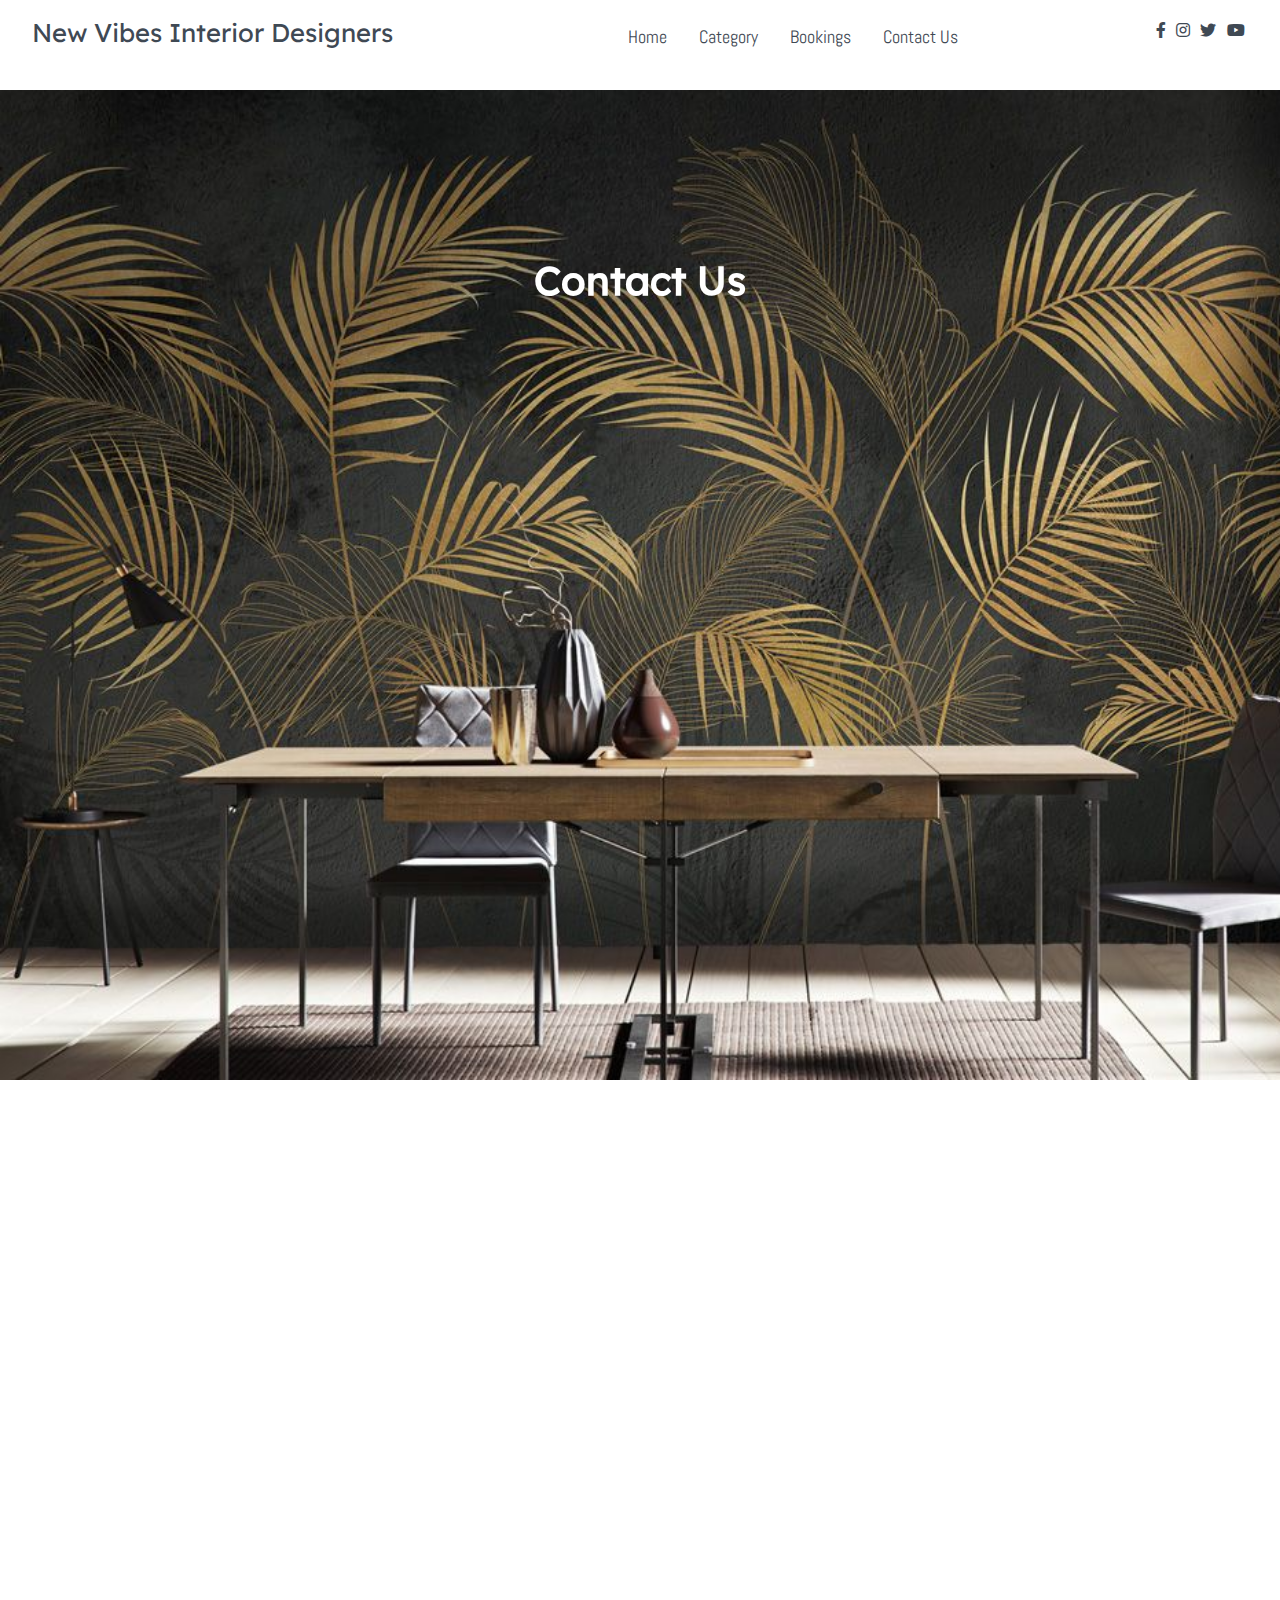
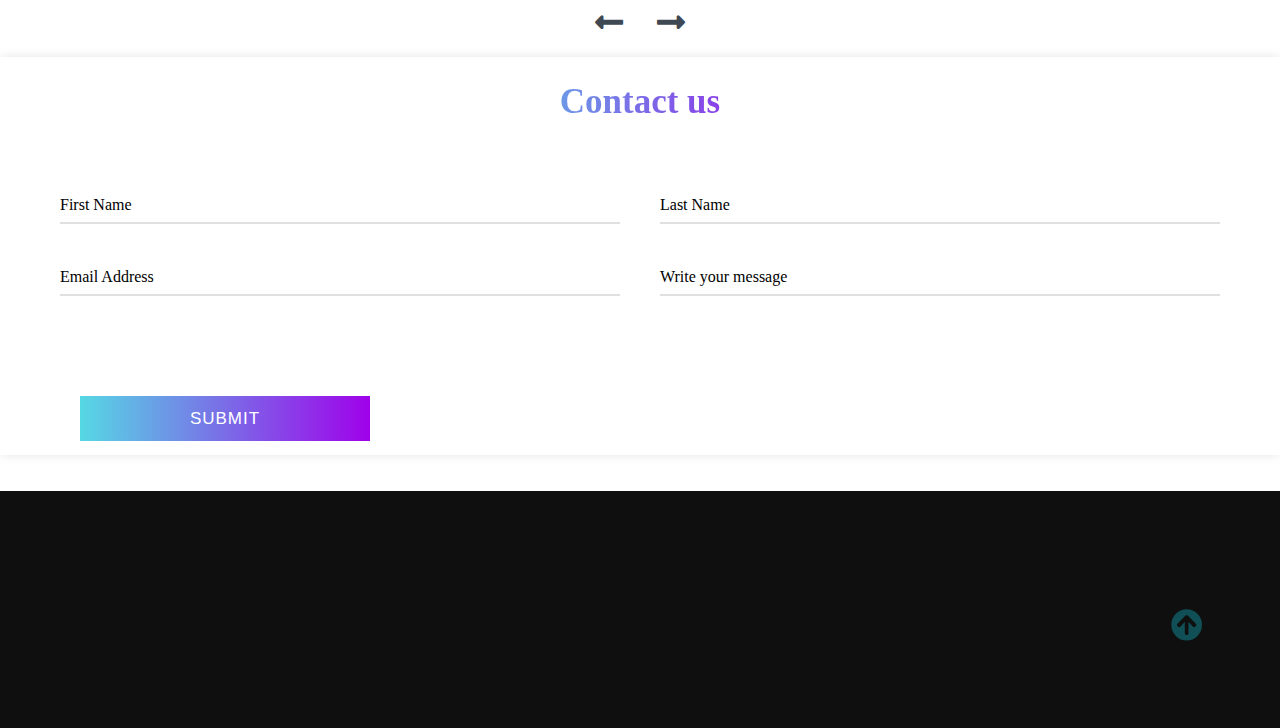
<file: contact.html>
<!DOCTYPE html>
<html lang="en">

<head>
    <title>Interior Designers</title>
    <meta charset="UTF-8">
    <meta name="viewport" content="width=device-width, initial-scale=1.0">
    <meta http-equiv="X-UA-Compatible" content="ie=edge">
    

    <!-- Font Awesome Icons -->
    <link rel="stylesheet" href="./css/all.css">


    <!-- --------- Owl-Carousel ------------------->
    <link rel="stylesheet" href="./css/owl.carousel.min.css">
    <link rel="stylesheet" href="./css/owl.theme.default.min.css">

    <!-- ------------ AOS Library ------------------------- -->
    <link rel="stylesheet" href="./css/aos.css">

    <!-- Custom Style   -->
    <link rel="stylesheet" href="./css/Style.css">
    <link rel="stylesheet" href="./css/comain.css">
    
    <link rel="stylesheet" href="https://cdn.jsdelivr.net/npm/bootstrap@4.5.3/dist/css/bootstrap.min.css" integrity="sha384-TX8t27EcRE3e/ihU7zmQxVncDAy5uIKz4rEkgIXeMed4M0jlfIDPvg6uqKI2xXr2" crossorigin="anonymous">

	

</head>

<body>

    <!-- ----------------------------  Navigation ---------------------------------------------- -->

    <nav class="nav1">
        <div class="nav1-menu flex-row">
            <div class="nav1-brand">
                <a href="#" class="text-gray" style="text-decoration: none;">New Vibes Interior Designers</a>
            </div>
            <div class="toggle-collapse">
                <div class="toggle-icons">
                    <i class="fas fa-bars"></i>
                </div>
            </div>
            <div>
                <ul class="nav1-items">
                    <li class="nav1-link">
                        <a href="index.html" style="text-decoration: none;">Home </a>
                    </li>
                    <li class="nav1-link">
                        <a href="categories.html" style="text-decoration: none;"> Category </a>
                        
                    </li>
                   
                    <li class="nav1-link">
                        <a href="bookings.html" style="text-decoration: none;"> Bookings </a>
                    </li>
                    <li class="nav1-link">
                       
                        <a href="contact.html" style="text-decoration: none;"> Contact Us </a>
                    </li>
                </ul>
            </div>
            <div class="social text-gray">
                <a href="#"><i class="fab fa-facebook-f"></i></a>
                <a href="#"><i class="fab fa-instagram"></i></a>
                <a href="#"><i class="fab fa-twitter"></i></a>
                <a href="#"><i class="fab fa-youtube"></i></a>
            </div>
        </div>
    </nav>

    <!-- ------------x---------------  Navigation --------------------------x------------------- -->

    <!----------------------------- Main Site Section ------------------------------>

    <main>

        

        <!------------------------ Site Title ---------------------->

        <section class="site-title">
            <div class="site-background" data-aos="fade-up" data-aos-delay="100">
                <h1>Contact Us</h1>
                
                
            </div>
        </section>

        <!------------x----------- Site Title ----------x----------->

        <!-- --------------------- Blog Carousel ----------------- -->

        <section>
            <div class="blog">
                <div class="container">
                    <div class="owl-carousel owl-theme blog-post">
                        <div class="blog-content" data-aos="fade-right" data-aos-delay="200">
                            <img src="./assets/Blog-post/b8.jfif" alt="post-1">
                            <div class="blog-title">
                                <h3>Mordern House: New Revolution</h3>
                                
                            </div>
                        </div>
                        <div class="blog-content" data-aos="fade-in" data-aos-delay="200">
                            <img src="./assets/Blog-post/b7.jfif" alt="post-1">
                            <div class="blog-title">
                                <h3>Book Lovers Homie Spot</h3>
                                
                            </div>
                        </div>
                        <div class="blog-content" data-aos="fade-left" data-aos-delay="200">
                            <img src="./assets/Blog-post/b6.jfif" alt="post-1">
                            <div class="blog-title">
                                <h3>Movies at Home's Comfort</h3>
                                
                            </div>
                        </div>
                        <div class="blog-content" data-aos="fade-right" data-aos-delay="200">
                            <img src="./assets/Blog-post/b5.jfif" alt="post-1">
                            <div class="blog-title">
                                <h3>Spacious is the new key of happiness</h3>
                                
                            </div>
                        </div>
                    </div>
                    <div class="owl-navigation">
                        <span class="owl-nav-prev"><i class="fas fa-long-arrow-alt-left"></i></span>
                        <span class="owl-nav-next"><i class="fas fa-long-arrow-alt-right"></i></span>
                    </div>
                </div>
            </div>
        </section>

        <!-- ----------x---------- Blog Carousel --------x-------- -->

        <!-- ---------------------- Site Content -------------------------->

        
        <section>
            <div class="container1">
                <div class="text1">
           Contact us </div>

          <form action="https://github.com/Ardhra16/major_pro2/blob/master/contact.php" method="POST">
                  <div class="form-row1">
                    <div class="input-data">
                      <input type="text"  required>
                      <div class="underline">
          </div>
          <label for="">First Name</label> 
                    </div>
          <div class="input-data">
                      <input type="text" name="First name" required>
                      <div class="underline">
          </div>
          <label for="">Last Name</label>
                    </div>
          </div>
          <div class="form-row1">
                    <div class="input-data">
                      <input type="text"  name="Last name"required>
                      <div class="underline">
          </div>
          <label for="">Email Address</label>
                    </div>
          <div class="input-data">
                      <input type="text"  name="email"required>
                      <div class="underline">
          </div>
          <label for="">Write your message</label>
                    </div>
          </div>
          <div class="form-row1">
                    <div class="input-data textarea">
          
                      <br />
          <div class="underline">
          </div>
          
                  
                  <br />
          <div class="form-row1 submit-btn">
                    <div class="input-data">
                      <div class="inner"></div>
                      <input type="submit" value="submit">
                    </div>
                  </div>
                </form>
              </div>
        </section>
        
<br>
<br>

        <!-- -----------x---------- Site Content -------------x------------>

    </main>

    <!---------------x------------- Main Site Section ---------------x-------------->
    

    <!-- --------------------------- Footer ---------------------------------------- -->

    <footer class="footer">
        <div class="container">
            <div class="about-us" data-aos="fade-right" data-aos-delay="200">
                <h2>About us</h2>
                <p>Exclusive Designs as per your demands.We make your Dream house come to Reality.</p>
            </div>
            <div class="newsletter" data-aos="fade-right" data-aos-delay="200">
                <h2>Newsletter</h2>
                <p>Stay update with our latest</p>
                <div class="form-element">
                    <input type="text" placeholder="Email"><span><i class="fas fa-chevron-right"></i></span>
                </div>
            </div>
            <div class="instagram" data-aos="fade-left" data-aos-delay="200">
                <h2>Instagram</h2>
                <div class="flex-row">
                    <img src="./assets/instagram/insta1.jfif" alt="insta1">
                    <img src="./assets/instagram/insta2.jfif" alt="insta2">
                    <img src="./assets/instagram/insta3.jfif" alt="insta3">
                </div>
                <div class="flex-row">
                    <img src="./assets/instagram/insta4.jfif" alt="insta4">
                    <img src="./assets/instagram/insta5.jfif" alt="insta5">
                    <img src="./assets/instagram/insta6.jfif" alt="insta6">
                </div>
            </div>
            <div class="follow" data-aos="fade-left" data-aos-delay="200">
                <h2>Follow us</h2>
                <p>Let us be Social</p>
                <div>
                    <i class="fab fa-facebook-f"></i>
                    <i class="fab fa-twitter"></i>
                    <i class="fab fa-instagram"></i>
                    <i class="fab fa-youtube"></i>
                </div>
            </div>
        </div>
        
        <div class="move-up">
            <span><i class="fas fa-arrow-circle-up fa-2x"></i></span>
        </div>
    </footer>

    <!-- -------------x------------- Footer --------------------x------------------- -->

    <!-- Jquery Library file -->
    <script src="./js/Jquery3.4.1.min.js"></script>

    <!-- --------- Owl-Carousel js ------------------->
    <script src="./js/owl.carousel.min.js"></script>

    <!-- ------------ AOS js Library  ------------------------- -->
    <script src="./js/aos.js"></script>

    <!-- Custom Javascript file -->
    <script src="./js/main.js"></script>
</body>

</html>
</file>
<file: css/Style.css>
@import url('../css/fonts.css');


html, body{
    margin: 0%;
    box-sizing: border-box;
    overflow-x: hidden;
}

:root{

    /*      Theme colors        */
    --text-gray: #3f4954;
    --text-light : #686666da;
    --bg-color: #0f0f0f;
    --white: #ffffff;
    --midnight: #104f55;

    /* gradient color   */
    --sky: linear-gradient(120deg, #a1c4fd 0%, #c2e9fb 100%);

    /*      theme font-family   */
    --Abel: 'Abel', cursive;
    --Anton: 'Anton', cursive;
    --Josefin : 'Josefin', cursive;
    --Lexend: 'Lexend', cursive;
    --Livvic : 'Livvic', cursive;
}


/* ---------------- Global Classes ---------------*/

.nav1 a{
    text-decoration: none;
    color: var(--text-gray);
}


.flex-row{
    display: flex;
    flex-direction: row;    
    flex-wrap: wrap;
}

ul{
    list-style-type: none;
}

h1{
    font-family: var(--Lexend);
    font-size: 2.5rem;
}

h2{
    font-family: var(--Lexend);
}

h3{
    font-family: var(--Abel);
    font-size: 1.3rem;
}

button.btn{
    border: none;
    border-radius: 2rem;
    padding: 1rem 3rem;
    font-size: 1rem;
    font-family: var(--Livvic);
    cursor: pointer;
}

span{
    font-family: var(--Abel);
}

.container{
    margin: 0 5vw;
}

.text-gray{
    color: var(--text-gray);
}

p{
    font-family: var(--Lexend);
    color: var(--text-light);
}

/* ------x------- Global Classes -------x-------*/

/* --------------- navbar ----------------- */

.nav1{
    background: white;
    padding: 0 2rem;
    height: 0rem;
    min-height: 10vh;
    overflow: hidden;
    transition: height 1s ease-in-out;
}

.nav1 .nav1-menu{    
    justify-content: space-between;
}

.nav1 .toggle-collapse{
    position: relative;
    top: 0%;
    width: 90%;
    cursor: pointer;
    display: none;
}

.nav1 .toggle-collapse .toggle-icons{
    display: flex;
    justify-content: flex-end;
    padding: 1.7rem 0;
}

.nav1 .toggle-collapse .toggle-icons i{
    font-size: 1.4rem;
    color: var(--text-gray);
}

.collapse{
    height: 30rem;
}

.nav1 .nav1-items{
    display: flex;
    margin: 0;
}

.nav1 .nav1-items .nav1-link{
    padding: 1.6rem 1rem;
    font-size: 1.1rem;
    position: relative;
    font-family: var(--Abel);
    font-size: 1.1rem;
}

.nav1 .nav1-items .nav1-link:hover{
    background-color: var(--midnight);
}

.nav1 .nav1-items .nav1-link:hover a{
    color: var(--white);
}

.nav1 .nav1-brand a{
    font-size: 1.6rem;
    padding: 1rem 0;
    display: block;
    font-family: var(--Lexend);
    font-size: 1.6rem;
}

.nav1 .social{
    padding: 1.4rem 0
}

.nav1 .social i{
    padding: 0 .2rem;
}

.nav1 .social i:hover{
    color: #a1c4cf;
}

/* -------x------- navbar ---------x------- */


/* ----------------- Main Content----------- */

/* --------------- Site title ---------------- */
main .site-title{
    background: url('../assets/bc1.jfif');
    background-size: cover;
    height: 110vh;
    display: flex;
    justify-content: center;
}

main .site-title .site-background{
    padding-top: 10rem;
    text-align: center;
    color: var(--white);
}

main .site-title h1, h3{
    margin: .3rem;
}

main .site-title .btn{
    margin: 1.8rem;
    background: var(--sky);
}

main .site-title .btn:hover{
    background: transparent;
    border: 1px solid var(--white);
    color: var(--white);
}

/* --------x------ Site title --------x------- */

/* --------------- Blog Carousel ------------ */

main .blog{
   
    background-repeat: no-repeat;
    background-position: right;
    height: 100%;
    width: 100%;
    background-size: 65%;
}

main .blog .blog-post{
    padding-top: 6rem;
}

main .blog-post .blog-content{
    display: flex;
    flex-direction: column;
    text-align: center;
    width: 80%;
    margin: 3rem 2rem;
    box-shadow: 0 15px 20px rgba(0, 0, 0, 0.2);
}

main .blog-content .blog-title{
    padding: 2rem 0;
}

main .blog-content .btn-blog{
    padding: .7rem 2rem;
    background: var(--sky);
    margin: .5rem;
}

main .blog-content span{
    display: block;
}

section .container .owl-nav{
    position: relative;
    top: 0%;
    margin: 0 auto;
    width: 100%;
}

.owl-nav .owl-prev .owl-nav-prev,
.owl-nav .owl-next .owl-nav-next{
    color: var(--text-gray);
    background: transparent;
    font-size: 2rem;
}

.owl-theme .owl-nav [class*='owl-']:hover{
    background: transparent;
    color: var(--midnight);
}

.owl-theme .owl-nav [class*='owl-']{
    outline: none;
}


/* -------x------- Blog Carousel -----x------ */

/* ---------------- Site Content ----------------*/

main .site-content{
    display: grid;
    grid-template-columns: 70% 30%;
}

main .post-content{
    width: 100%;
    
}

main .site-content .post-content > .post-image, .post-title{
    padding: 1rem 2rem;
    position: relative;
}

main .site-content .post-content > .post-image .post-info{
    background: var(--sky);
    padding: 1rem;
    position: absolute;
    bottom: 0%;
    left: 20vw;
    border-radius: 3rem;
}

main .site-content .post-content > .post-image > div{
    overflow: hidden;
}

main .site-content .post-content > .post-image .img{
    width: 100%;
    transition: all 1s ease;
}

main .site-content .post-content > .post-image .img:hover{
    transform: scale(1.3);
}

main .site-content .post-content > .post-image .post-info span{
    margin: 0 .5rem;
}

main .post-content .post-title a{
    font-family: var(--Anton);
    font-size: 1.5rem;
}

.site-content .post-content .post-title .post-btn{
    border-radius: 0;
    padding: .7rem 1.5rem;
    background: var(--sky);
}

.site-content .pagination{
    justify-content: center;
    color: var(--text-gray);
    margin: 4rem 0;
}

.site-content .pagination a{
    padding: .6rem .9rem;
    border-radius: 2rem;
    margin: 0 .3rem;
    font-family: var(--Lexend);
}

.site-content .pagination .pages{
    background: var(--text-gray);
    color: var(--white);
}

/* -------x-------- Site Content --------x-------*/


/* --------------- Sidebar ----------------------- */

.site-content > .sidebar .category-list{
    font-family: var(--Livvic);   
}

.site-content > .sidebar .category-list .list-items{
    background: var(--sky);
    padding: .4rem 1rem;
    margin: .8rem 0;
    border-radius: 3rem;
    width: 70%;
    display: flex;
    justify-content: space-between;
}

.site-content > .sidebar .category-list .list-items a{
    color:  black;
}

.site-content .sidebar .popular-post .post-content{
    padding: 1rem 0;
}

.site-content .sidebar .popular-post h2{
    padding-top: 8rem;
}

.site-content .sidebar .popular-post .post-info{
    padding: .4rem .1rem !important;
    bottom: 0rem !important;
    left: 1.5rem !important;
    border-radius: 0rem !important;
    background: white !important;
}

.site-content .sidebar .popular-post .post-title a{
    font-size: 1rem;
}

.site-content .sidebar .newsletter{
    padding-top: 10rem;
}

.site-content .sidebar .newsletter .form-element{
    padding: .5rem 2rem;
}

.site-content .sidebar .newsletter .input-element{
    width: 80%;
    height: 1.9rem;
    padding: .3rem .5rem;
    font-family: var(--Lexend);
    font-size: 1rem;
}

.site-content .sidebar .newsletter .form-btn{
    border-radius: 0;
    padding: .8rem 32%;
    margin: 1rem 0;
    background: var(--sky);
}

.site-content .sidebar .popular-tags{
    padding: 5rem 0;
}

.site-content .sidebar .popular-tags .tags .tag{
    background: var(--sky);
    padding: .4rem 1rem;
    border-radius: 3rem;
    margin: .4rem .6rem;
}


/* -------x------- Sidebar -----------x----------- */

/* ---------x------- Main Content -----x----- */


/* ----------------- Footer --------------------- */

footer.footer{
    height: 100%;
    background: var(--bg-color);
    position: relative;
}

footer.footer .container{
    display: grid;
    grid-template-columns: repeat(4, 1fr);
}

footer.footer .container > div{
    flex-grow: 1;
    flex-basis: 0;
    padding: 3rem .9rem;
}

footer.footer .container h2{
    color: var(--white);
}

footer.footer .newsletter .form-element{
    background: black;
    display: inline-block;
}

footer.footer .newsletter .form-element input{
    padding: .5rem .7rem;
    border: none;
    background: transparent;
    color: white;
    font-family: var(--Josefin);
    font-size: 1rem;
    width: 74%;
}

footer.footer .newsletter .form-element span{
    background: var(--sky);
    padding: .5rem .7rem;
    cursor: pointer;
}

footer.footer .instagram div > img{
    display: inline-block;
    width: 25%;
    height: 50%;
    margin: .3rem .4rem;
}

footer.footer .follow div i{
    color: var(--white);
    padding: 0 .4rem;
}

footer.footer .rights{
    justify-content: center;
    font-family: var(--Josefin);
}

footer.footer .rights h4 a{
    color: var(--white);
}

footer.footer .move-up{
    position: absolute;
    right: 6%;
    top: 50%;
}

footer.footer .move-up span{
    color: var(--midnight);
}

footer.footer .move-up span:hover{
    color: var(--white);
    cursor: pointer;
}

/* ---------x------- Footer ----------x---------- */

/*              Viewport less then or equal to 1130px            */

@media only screen and (max-width: 1130px){
    .site-content .post-content > .post-image .post-info{
        left: 2rem !important;
        bottom: 1.2rem !important;
        border-radius: 0% !important;
    }

    .site-content .sidebar .popular-post .post-info{
        display: none !important;
    }

    footer.footer .container{
        grid-template-columns: repeat(2, 1fr);
    }

}

/*      x       Viewport less then or equal to 1130px    x     */


/*              Viewport less then or equal to 750px            */

@media only screen and (max-width: 750px){
    .nav .nav-menu, .nav .nav-items{
        flex-direction: column;
    }

    .nav .toggle-collapse{
        display: initial;
    }

    main .site-content{
        grid-template-columns: 100%;
    }

    footer.footer .container{
        grid-template-columns: repeat(1, 1fr);
    }

}


/*        x      Viewport less then or equal to 750px       x     */


/*              Viewport less then or equal to 520px            */

@media only screen and (max-width: 520px){
    main .blog{
        height: 125vh;
    }

    .site-content .post-content > .post-image .post-info{
        display: none;
    }

    footer.footer .container > div{
        padding:  1rem .9rem !important;
    }

    footer .rights{
        padding: 0 1.4rem;
        text-align: center;
    }

    nav .toggle-collapse{
        width: 80% !important;
    }

    
    
    

}

/*        x      Viewport less then or equal to 520px       x     */
</file>
<file: css/nstyle.css>
table tr .products{
    width: 20%;
    
}
.table_2{
    color: black;
    width: 85%;
    margin: 50px;
    padding: 0px;
    font-family: sans-serif;
    height: 300px;
}
.table_2 th {
    padding-left: 20px;
    padding-right: 10px;
    text-align: left;
    font-size: 25px;
    text-shadow: 2px 2px #d5d8dc;
}
.ul_2{
    list-style: none;
    padding-left: 10px;
    padding-right: 10px;
    position: block;
    height: 450px;
}
.ul_2 li{
    cursor: pointer;
    background-color:#2c3e50;
    color: white;
    padding: 10px 10px;
    margin-bottom: 5px;
    
}
.photo {
    width: 240px;
    height: 200px;
    float: left;
    margin: 30px;
    cursor: pointer;
    border-radius: 20px;
}
.photos_lifestyle ,
.photos_vintage_house,
.photos_seaside_bunglows ,
.photos_apartment
.photos_villa{
    height:400px;
    width:100%;
}


.photos_lifestyle ,
.photos_vintage_house,
.photos_apartment,
.photos_seaside_bunglows ,
.photos_villa{
    display: none;
    
}
</file>
<file: css/comain.css>
@import url('https://fonts.googleapis.com/css?family=Poppins:400,500,600,700&display=swap');
*{
  margin: 0%;
  outline: none;
  box-sizing: border-box;
}

.container1{
  background: #fff;
  padding: 25px 40px 25px 40px;
  box-shadow: 0px 0px 10px rgba(0,0,0,0.1);
}
.container1 .text1{
  text-align: center;
  font-size: 35px;
  font-weight: 600;
  background: -webkit-linear-gradient(right, #56d8e4, #9f01ea, #56d8e4, #9f01ea);
  -webkit-background-clip: text;
  -webkit-text-fill-color: transparent;
}
.container1 form{
  padding: 30px 0 0 0;
}
.container1 form .form-row1{
  display: flex;
  margin: 32px 0;
}
form .form-row1 .input-data{
  width: 100%;
  height: 40px;
  margin: 0 20px;
  position: relative;
}
form .form-row1 .textarea{
  height: 70px;
}
.input-data input,
.textarea textarea{
  display: block;
  width: 100%;
  height: 100%;
  border: none;
  font-size: 17px;
  border-bottom: 2px solid rgba(0,0,0, 0.12);
}
.input-data input:focus ~ label, .textarea textarea:focus ~ label,
.input-data input:valid ~ label, .textarea textarea:valid ~ label{
  transform: translateY(-20px);
  font-size: 14px;
  color: #3498db;
}
.textarea textarea{
  resize: none;
  padding-top: 10px;
}
.input-data label{
  position: absolute;
  pointer-events: none;
  bottom: 10px;
  font-size: 16px;
  transition: all 0.3s ease;
}
.textarea label{
  width: 100%;
  bottom: 40px;
  background: #fff;
}
.input-data .underline{
  position: absolute;
  bottom: 0;
  height: 2px;
  width: 100%;
}
.input-data .underline:before{
  position: absolute;
  content: "";
  height: 2px;
  width: 100%;
  background: #3498db;
  transform: scaleX(0);
  transform-origin: center;
  transition: transform 0.3s ease;
}
.input-data input:focus ~ .underline:before,
.input-data input:valid ~ .underline:before,
.textarea textarea:focus ~ .underline:before,
.textarea textarea:valid ~ .underline:before{
  transform: scale(1);
}
.submit-btn .input-data{
  overflow: hidden;
  height: 45px!important;
  width: 25%!important;
}
.submit-btn .input-data .inner{
  height: 100%;
  width: 300%;
  position: absolute;
  left: -100%;
  background: -webkit-linear-gradient(right, #56d8e4, #9f01ea, #56d8e4, #9f01ea);
  transition: all 0.4s;
}
.submit-btn .input-data:hover .inner{
  left: 0;
}
.submit-btn .input-data input{
  background: none;
  border: none;
  color: #fff;
  font-size: 17px;
  font-weight: 500;
  text-transform: uppercase;
  letter-spacing: 1px;
  cursor: pointer;
  position: relative;
  z-index: 2;
}
@media (max-width: 700px) {
  .container1 .text{
    font-size: 30px;
  }
  .container1 form{
    padding: 10px 0 0 0;
  }
  .container1 form .form-row1{
    display: block;
  }
  form .form-row1 .input-data{
    margin: 35px 0!important;
  }
  .submit-btn .input-data{
    width: 40%!important;
  }
}
</file>
